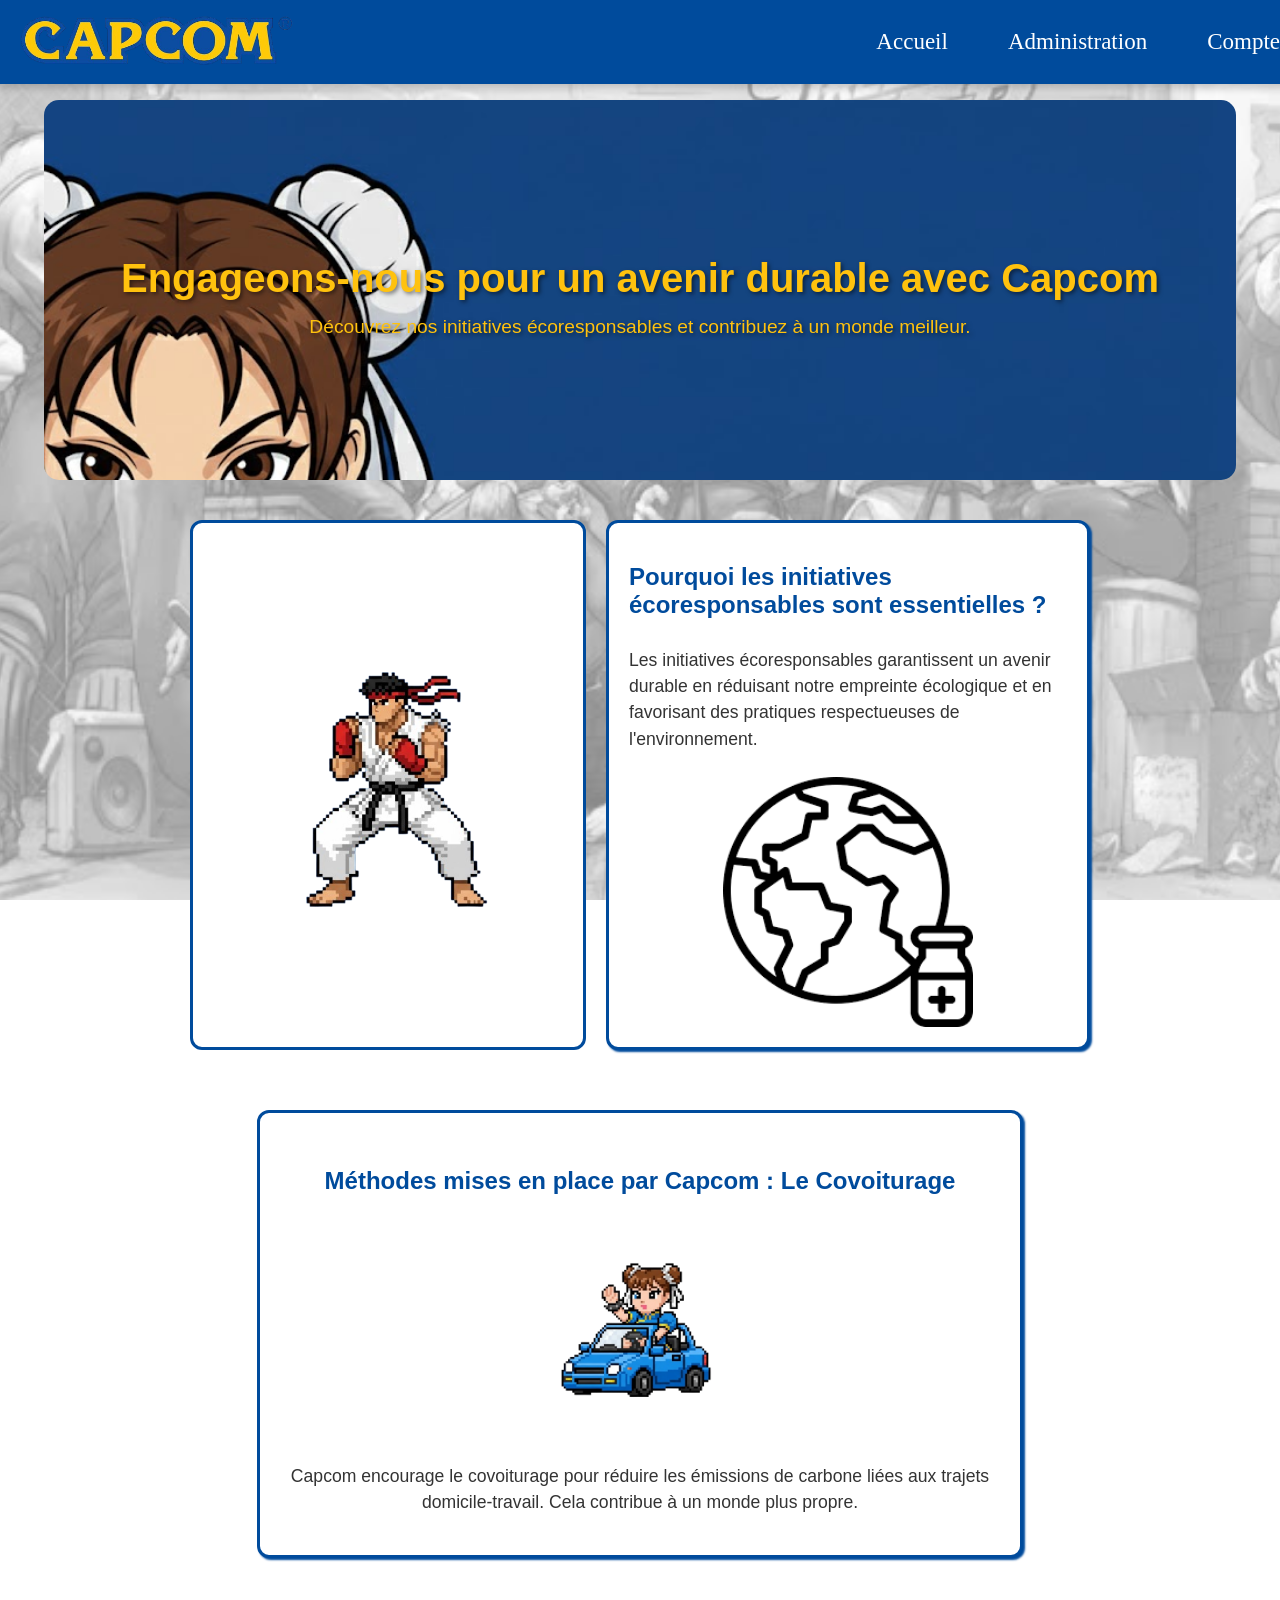
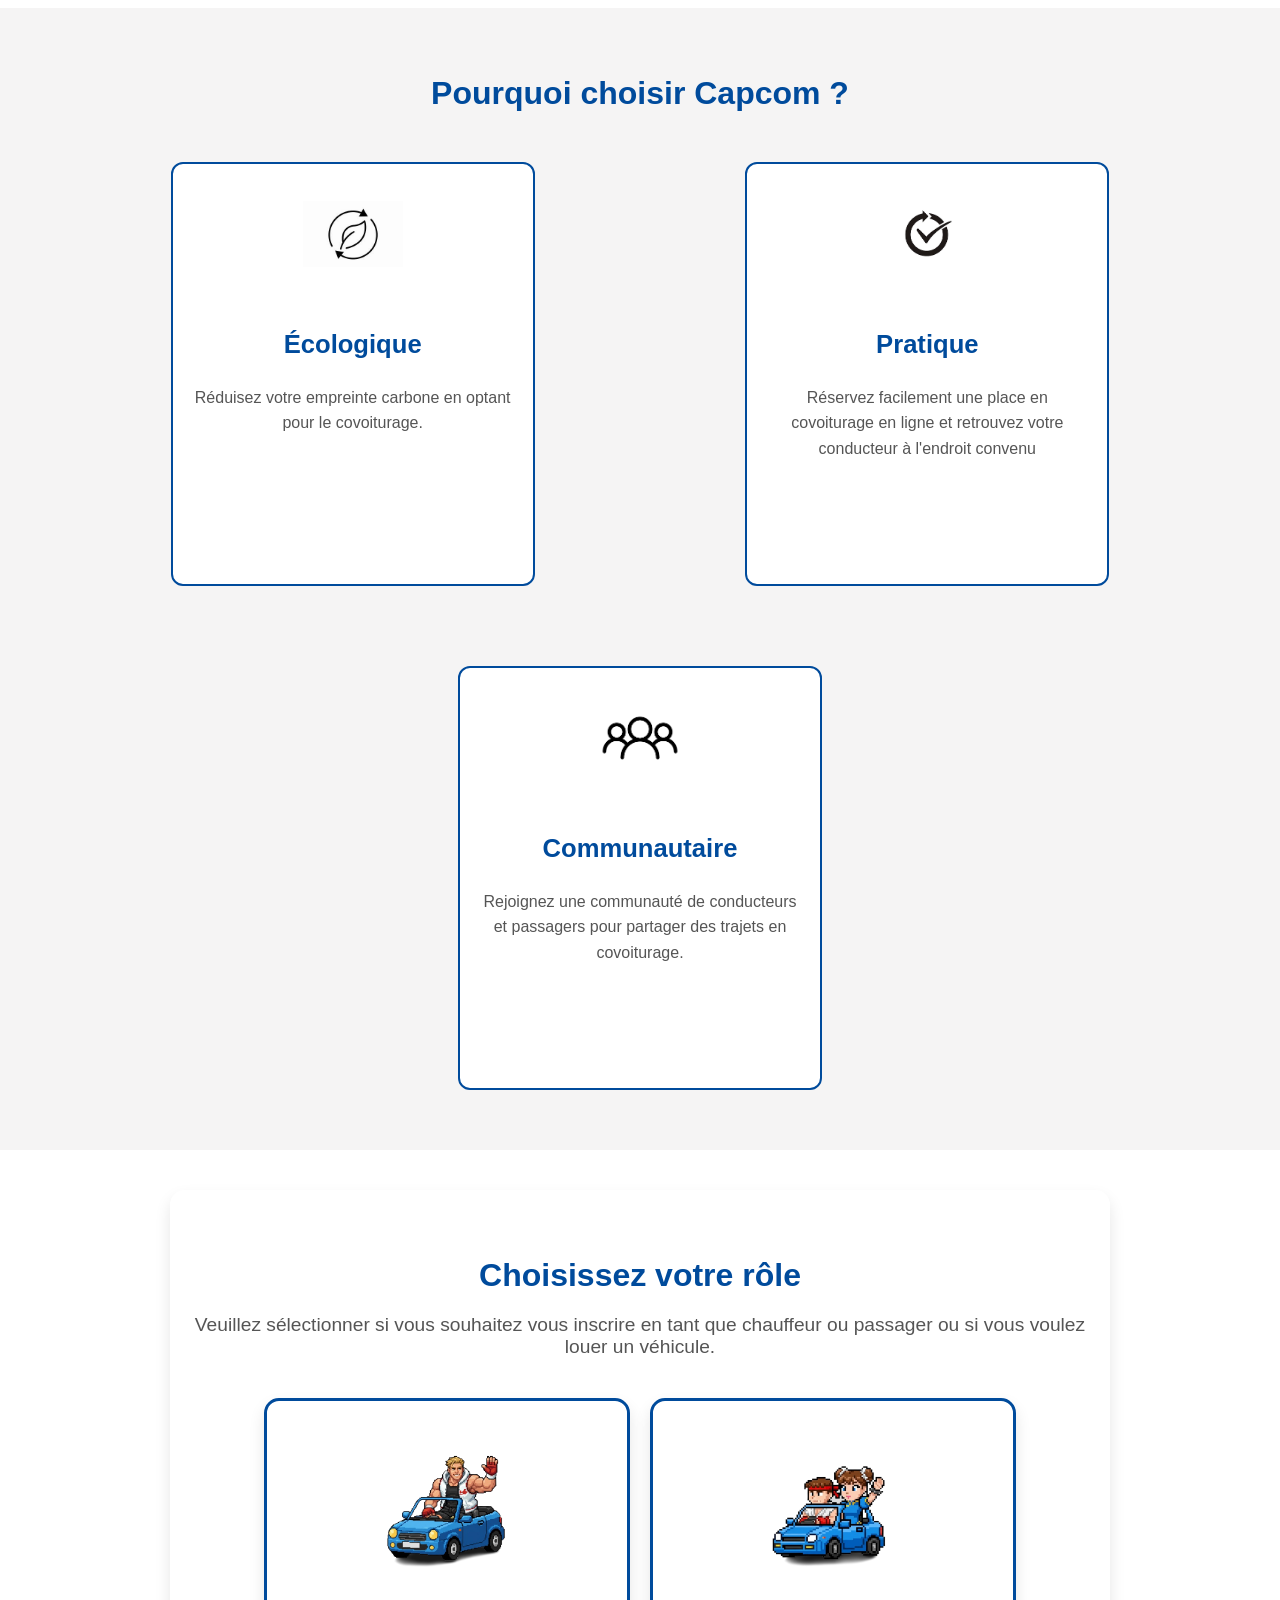
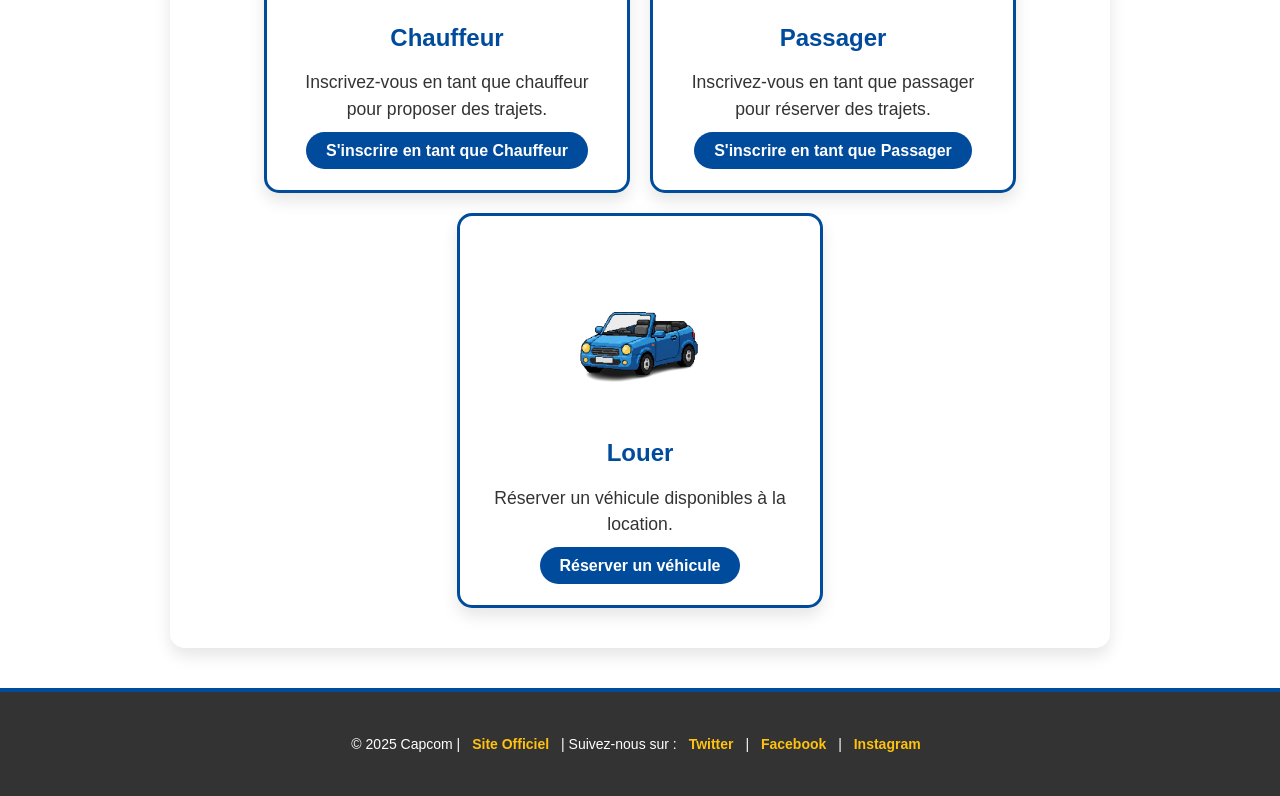
<file: devWEB/index.html>
<!DOCTYPE html>
<html lang="fr">
    <head>
        <meta charset="UTF-8">
        <meta name="viewport" content="width=device-width, initial-scale=1.0">
        <title>Page d'accueil</title>
        <link rel="stylesheet" href="css/style.css">
    </head>
<body>
    <header>
        <div class="contenu_header">
            <div class="logo">
                <a href="https://www.capcomfrance.fr/"><img src="img/capcom.png" alt="Logo Capcom"></a>
            </div>
            <nav>
                <ul>
                    <li><a href="index.html">Accueil</a></li>
                    <li><a href="administration.html">Administration</a></li>
                    <li><a href="compte.html">Compte</a></li>
                </ul>
            </nav>
        </div>
    </header>

    <main>
        <section class="banniere">
            <h1>Engageons-nous pour un avenir durable avec Capcom</h1>
            <p>Découvrez nos initiatives écoresponsables et contribuez à un monde meilleur.</p>
        </section>
        <section class="contenu_description">
            <div class="Ryu texte-cadre">
                <img src="img/ryu.jpg" alt="ryu">
            </div>
            <div class="texte-cadre1 texte-cadre">
                <h2>Pourquoi les initiatives écoresponsables sont essentielles ?</h2>
                <p>Les initiatives écoresponsables garantissent un avenir durable en réduisant notre empreinte écologique et en favorisant des pratiques respectueuses de l'environnement.</p>
                <img src="img/terresante.png" alt="Planète Terre">
            </div>
        </section>
        
        <section class="covoiturage-section texte-cadre">
            <h3>Méthodes mises en place par Capcom : Le Covoiturage</h3>
            <img src="img/chunli.jpg" alt="Chun li en kart" class="covoiturage-image">
            <p>Capcom encourage le covoiturage pour réduire les émissions de carbone liées aux trajets domicile-travail. Cela contribue à un monde plus propre.</p>
            </section>

        <section id="details" class="details-section">
            <h2>Pourquoi choisir Capcom ?</h2>
            <div class="contenu_details">
                <div class="details">
                    <img src="img/durable.jpg" alt="Icône durable">
                    <h3>Écologique</h3>
                    <p>Réduisez votre empreinte carbone en optant pour le covoiturage.</p>
                </div>
                <div class="details">
                    <img src="img/pratique.png" alt="Icône pratique">
                    <h3>Pratique</h3>
                    <p>Réservez facilement une place en covoiturage en ligne et retrouvez votre conducteur à l'endroit convenu</p>
                </div>
                <div class="details">
                    <img src="img/commu.png" alt="Icône communauté">
                    <h3>Communautaire</h3>
                    <p>Rejoignez une communauté de conducteurs et passagers pour partager des trajets en covoiturage.</p>
                </div>
            </div>
        </section>
            <section class="inscription-section">
                <h2>Choisissez votre rôle</h2>
                <p>Veuillez sélectionner si vous souhaitez vous inscrire en tant que chauffeur ou passager ou si vous voulez louer un véhicule.</p>
                <div class="selection-boxes">
                    <div class="selection-box" id="chauffeur">
                        <img src="img/luke.png" alt="Luke dans une voiture" class="selection-image">
                        <h3>Chauffeur</h3>
                        <p>Inscrivez-vous en tant que chauffeur pour proposer des trajets.</p>
                        <a href="formulaireC.html" class="selection-link">S'inscrire en tant que Chauffeur</a>
                    </div>
                    <div class="selection-box" id="passager">
                        <img src="img/covoit.png" alt="covoit" class="selection-image">
                        <h3>Passager</h3>
                        <p>Inscrivez-vous en tant que passager pour réserver des trajets.</p>
                        <a href="formulaireP.html" class="selection-link">S'inscrire en tant que Passager</a>
                    </div>
                    <div class="selection-box" id="louer">
                        <img src="img/voiture-bleu.png" alt="voiture-bleu" class="selection-image">
                        <h3>Louer</h3>
                        <p>Réserver un véhicule disponibles à la location.</p>
                        <a href="formulaireL.html" class="selection-link">Réserver un véhicule</a>
                    </div>
                </div>
            </section>
        </main> 
        
    <footer>
        <p>&copy; 2025 Capcom | <a href="https://www.capcomfrance.fr/">Site Officiel</a> | Suivez-nous sur : 
            <a href="https://x.com/capcom_france/">Twitter</a> | 
            <a href="https://www.facebook.com/CapcomFrance/">Facebook</a> | 
            <a href="https://www.instagram.com/Capcomfr/?hl=fr">Instagram</a>
        </p>
    </footer>
</body>
</html>
</file>
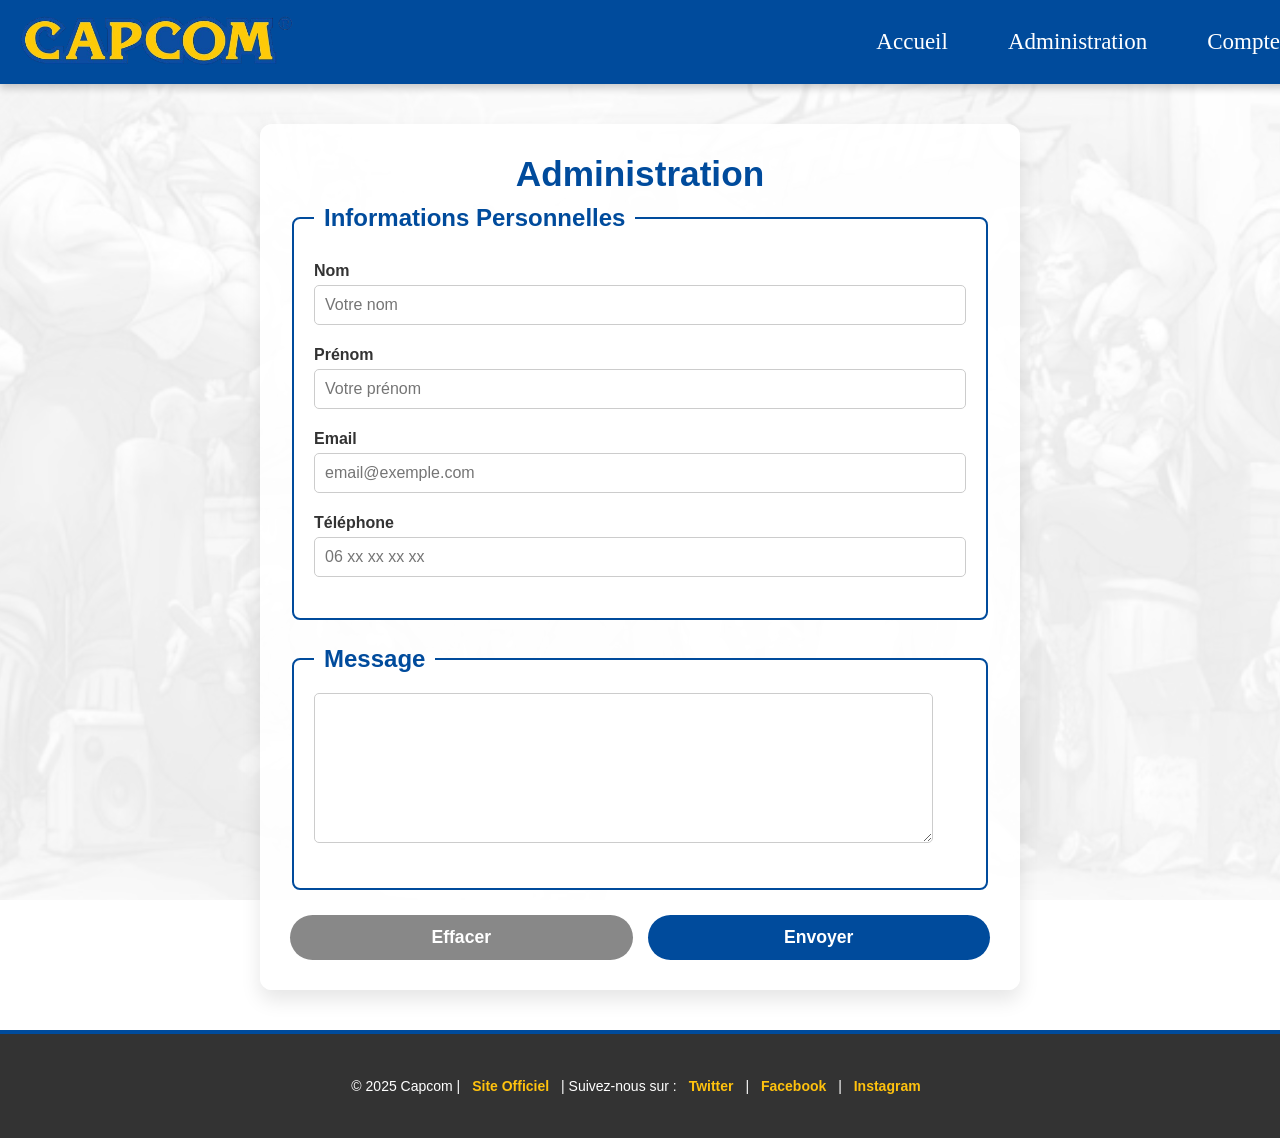
<file: devWEB/administration.html>
<!DOCTYPE html>
<html lang="fr">
    <head>
        <meta charset="UTF-8">
        <meta name="viewport" content="width=device-width, initial-scale=1.0">
        <title>Page contact</title>
        <link rel="stylesheet" href="css/administration.css">
    </head>
<body>
    <header>
        <div class="contenu_header">
            <div class="logo">
                <a href="https://www.capcomfrance.fr/"><img src="img/capcom.png" alt="Logo Capcom"></a>
            </div>
            <nav>
                <ul>
                    <li><a href="index.html">Accueil</a></li>
                    <li><a href="administration.html">Administration</a></li>
                    <li><a href="compte.html">Compte</a></li>
                </ul>
            </nav>
        </div>
    </header>

    <main>
        <div class="formulaire-container">
            <h2>Administration</h2>
            
            <form action="index.html" method="get">
                <fieldset>
                    <legend>Informations Personnelles</legend>
                    
                    <label for="nom">Nom</label>
                    <input type="text" id="nom" name="nom" placeholder="Votre nom"
                    oninvalid="this.setCustomValidity('Veuillez entrer votre nom.')" 
                    oninput="this.setCustomValidity('')" 
                    required title="Veuillez entrer votre nom.">
                    <ul></ul>

                    <label for="prenom">Prénom</label>
                    <input type="text" id="prenom" name="prenom" placeholder="Votre prénom"
                    oninvalid="this.setCustomValidity('Veuillez entrer votre prénom.')" 
                    oninput="this.setCustomValidity('')" 
                    required title="Veuillez entrer votre prénom.">
                    <ul></ul>

                    <label for="email">Email</label>
                    <input type="email" id="email" name="email" placeholder="email@exemple.com"
                    oninvalid="this.setCustomValidity('Veuillez entrer un email valide.')" 
                    oninput="this.setCustomValidity('')" 
                    required title="Veuillez entrer votre email.">
                    <ul></ul>

                    <label for="telephone">Téléphone</label>
                    <input type="tel" id="telephone" name="telephone" pattern="[0-9]{10}" maxlength="10" placeholder="06 xx xx xx xx"
                    oninvalid="this.setCustomValidity('Veuillez entrer un numéro de téléphone valide.')" 
                    oninput="this.setCustomValidity('')" 
                    required title="Veuillez entrer votre numéro de téléphone.">
                    <ul></ul>
                </fieldset>

                <fieldset>
                    <legend>Message</legend>
                    
                    <textarea id="message" name="message" rows="5" cols="30" placeholder="Entrer ici le message à l'administration"
                    oninvalid="this.setCustomValidity('Veuillez entrer un message.')" 
                    oninput="this.setCustomValidity('')" 
                    required title="Veuillez entrer un message.">
                    </textarea>
                    <ul></ul>

                </fieldset>

                <div class="formulaire-buttons">
                    <input type="reset" value="Effacer">
                    <input type="submit" value="Envoyer">
                </div>
            </form>
        </div>
    </main>

    <footer>
        <p>&copy; 2025 Capcom | <a href="https://www.capcomfrance.fr/">Site Officiel</a> | Suivez-nous sur : 
            <a href="https://x.com/capcom_france/">Twitter</a> | 
            <a href="https://www.facebook.com/CapcomFrance/">Facebook</a> | 
            <a href="https://www.instagram.com/Capcomfr/?hl=fr">Instagram</a>
        </p>
    </footer>
</body>
</html>
</file>
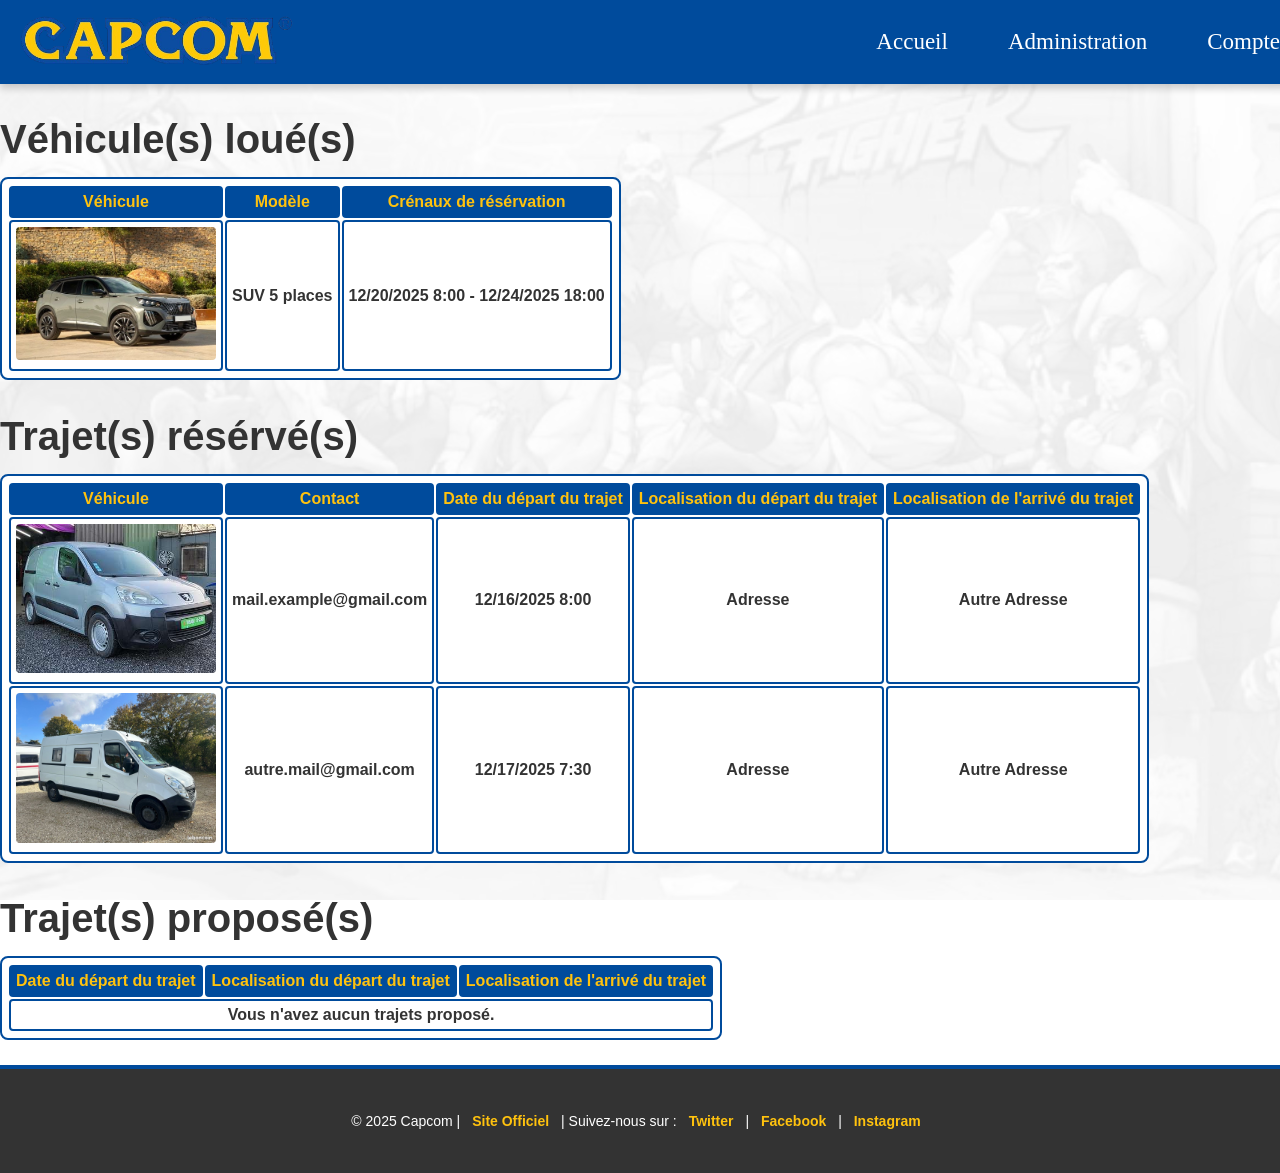
<file: devWEB/compte.html>
<!DOCTYPE html>
<html lang="fr">
    <head>
        <meta charset="UTF-8">
        <meta name="viewport" content="width=device-width, initial-scale=1.0">
        <title>Page compte</title>
        <link rel="stylesheet" href="css/compte.css">
    </head>
<body>
    <header>
        <div class="contenu_header">
            <div class="logo">
                <a href="https://www.capcomfrance.fr/"><img src="img/capcom.png" alt="Logo Capcom"></a>
            </div>
            <nav>
                <ul>
                    <li><a href="index.html">Accueil</a></li>
                    <li><a href="administration.html">Administration</a></li>
                    <li><a href="compte.html">Compte</a></li>
                </ul>
            </nav>
        </div>
    </header>

    <main>
        <section class="vehicules">
            <h1>Véhicule(s) loué(s)</h1>
            <table>
                <tr id="entete">
                    <th>Véhicule</th>
                    <th>Modèle</th>
                    <th>Crénaux de résérvation</th>
                </tr>
                <tr>
                    <th><img src="img/voiture_location.jpg" alt="Image véhicule loue"></th>
                    <th>SUV 5 places</th>
                    <th>12/20/2025 8:00 - 12/24/2025 18:00</th>
                </tr>
            </table>
        </section>
        <section class="trajets_reserves">
            <h1>Trajet(s) résérvé(s)</h1>
            <table>
                <tr id="entete">
                    <th>Véhicule</th>
                    <th>Contact</th>
                    <th>Date du départ du trajet</th>
                    <th>Localisation du départ du trajet</th>
                    <th>Localisation de l'arrivé du trajet</th>
                </tr>
                <tr>
                    <th><img src="img/camionnette.jpg" alt="Image véhicule disponible à la location"></th>
                    <th>mail.example@gmail.com</th>
                    <th>12/16/2025 8:00</th>
                    <th>Adresse</th>
                    <th>Autre Adresse</th>
                </tr>
                <tr>
                    <th><img src="img/fourgon.jpg" alt="Image véhicule disponible à la location"></th>
                    <th>autre.mail@gmail.com</th>
                    <th>12/17/2025 7:30</th>
                    <th>Adresse</th>
                    <th>Autre Adresse</th>
                </tr>
            </table>
        </section>
        <section class="trajets_propose">
            <h1>Trajet(s) proposé(s)</h1>
            <table>
                <tr id="entete">
                    <th>Date du départ du trajet</th>
                    <th>Localisation du départ du trajet</th>
                    <th>Localisation de l'arrivé du trajet</th>
                </tr>
                <tr>
                    <th colspan="3">Vous n'avez aucun trajets proposé.</th>
                </tr>
            </table>
        </section>
    </main>

    <footer>
        <p>&copy; 2025 Capcom | <a href="https://www.capcomfrance.fr/">Site Officiel</a> | Suivez-nous sur : 
            <a href="https://x.com/capcom_france/">Twitter</a> | 
            <a href="https://www.facebook.com/CapcomFrance/">Facebook</a> | 
            <a href="https://www.instagram.com/Capcomfr/?hl=fr">Instagram</a>
        </p>
    </footer>
</body>
</html>
</file>
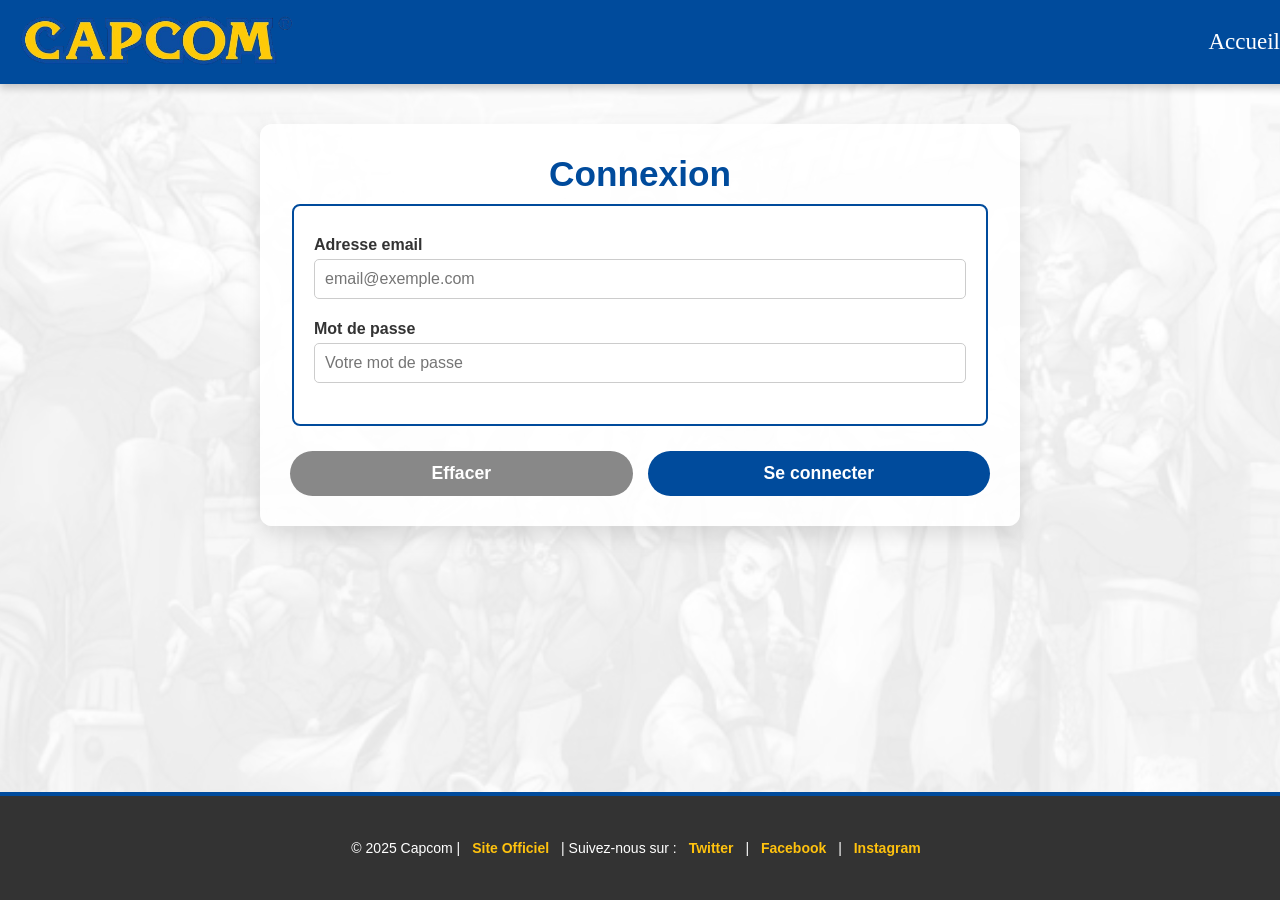
<file: devWEB/formulaire_connexion.html>
<!DOCTYPE html>
<html lang="fr">
    <head>
        <meta charset="UTF-8">
        <meta name="viewport" content="width=device-width, initial-scale=1.0">
        <title>Page d'accueil</title>
        <link rel="stylesheet" href="css/formulaire_connexion.css">
    </head>
<body>
    <header>
        <div class="contenu_header">
            <div class="logo">
                <a href="https://www.capcomfrance.fr/"><img src="img/capcom.png" alt="Logo Capcom"></a>
            </div>
            <nav>
                <ul>
                    <li><a href="index_connexion.html">Accueil</a></li>
                </ul>
            </nav>
        </div>
    </header>

    <main>
        <div class="form-container">
            <h2>Connexion</h2>
            
            <form action="index.html" method="get">
                <fieldset>
                    <label for="email">Adresse email</label>
                    <input type="email" id="email" name="email" placeholder="email@exemple.com" 
                    oninvalid="this.setCustomValidity('Veuillez entrer un email valide.')" 
                    oninput="this.setCustomValidity('')" 
                    required title="Veuillez entrer un email.">
                    <ul></ul>

                    <label for="mdp">Mot de passe</label>
                    <input type="text" id="password" name="password" placeholder="Votre mot de passe" 
                    oninvalid="this.setCustomValidity('Veuillez entrer votre mot de passe.')" 
                    oninput="this.setCustomValidity('')" 
                    required title="Veuillez entrer votre mot de passe.">
                    <ul></ul>
                </fieldset>
                <div class="form-buttons">
                    <input type="reset" value="Effacer">
                    <input type="submit" value="Se connecter">
                </div>
            </form>
        </div>
    </main>

    <footer>
        <p>&copy; 2025 Capcom | <a href="https://www.capcomfrance.fr/">Site Officiel</a> | Suivez-nous sur : 
            <a href="https://x.com/capcom_france/">Twitter</a> | 
            <a href="https://www.facebook.com/CapcomFrance/">Facebook</a> | 
            <a href="https://www.instagram.com/Capcomfr/?hl=fr">Instagram</a>
        </p>
    </footer>
</body>
</html>
</file>
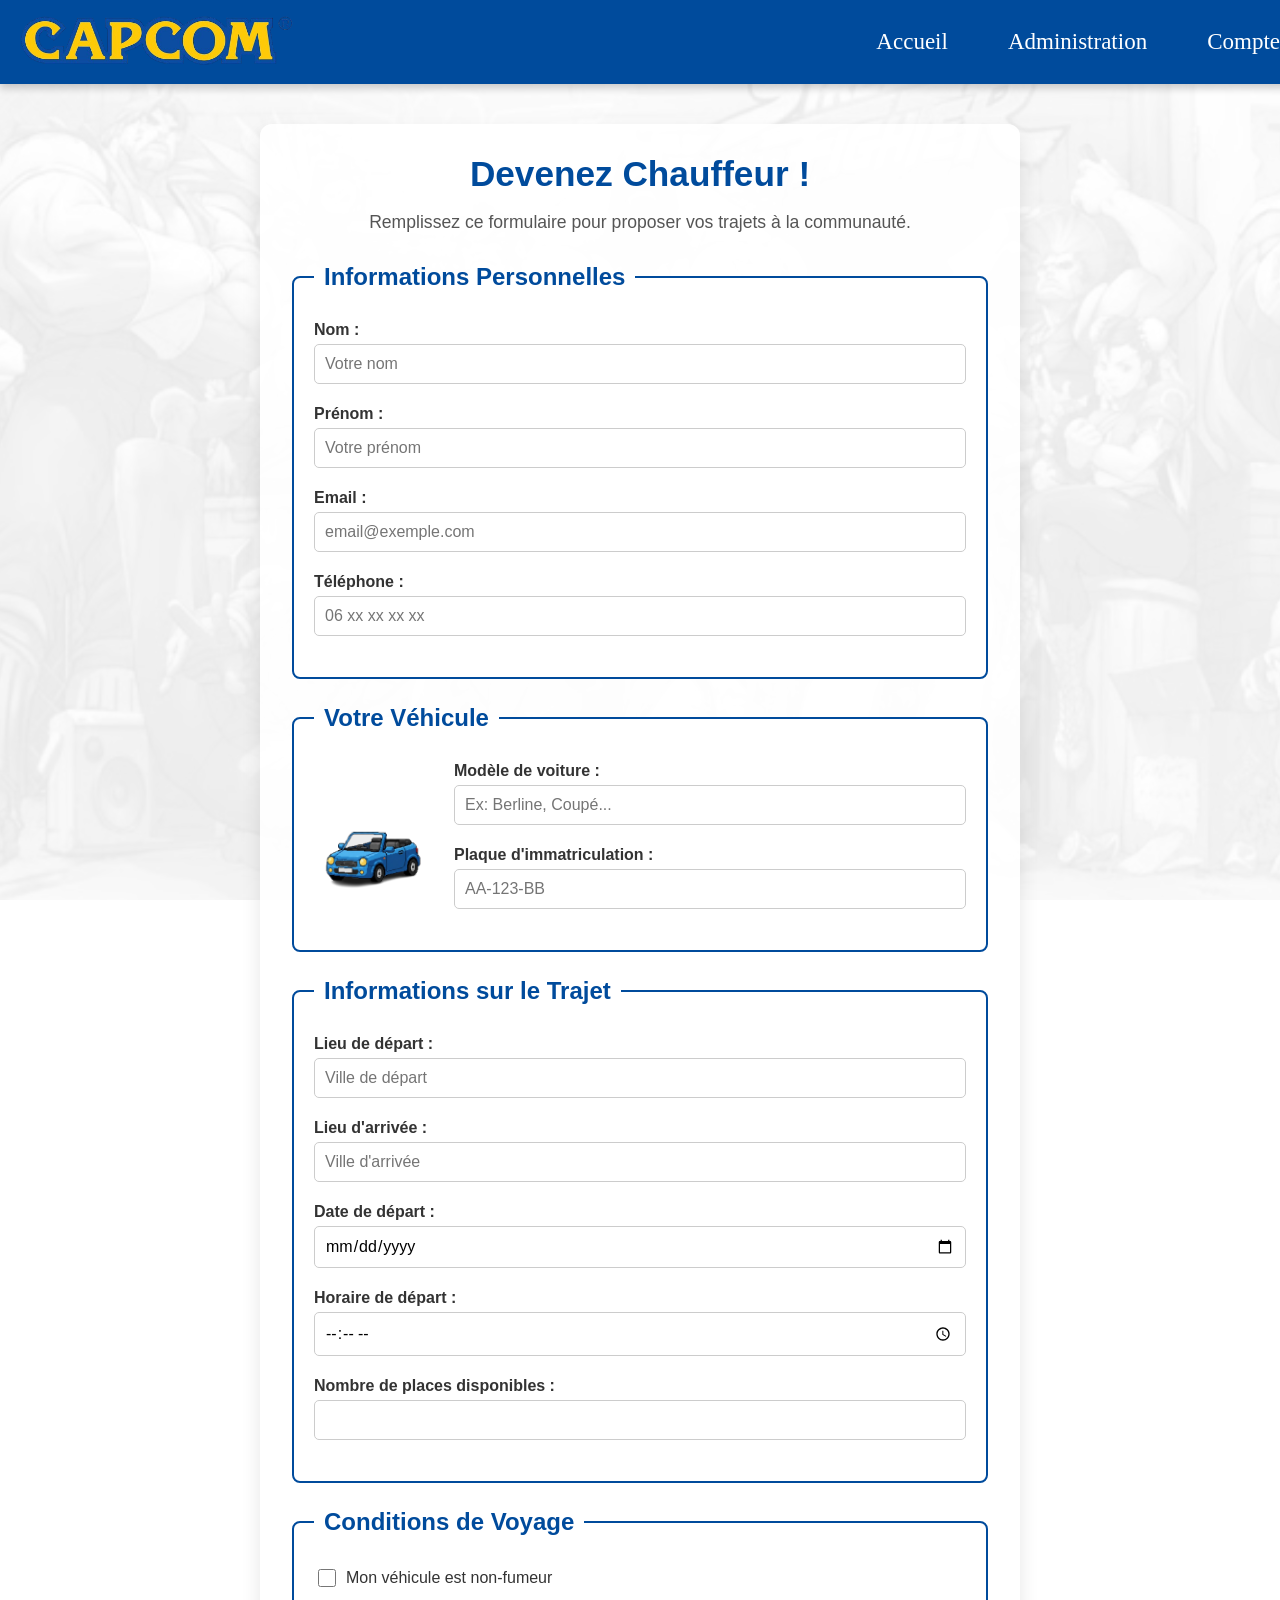
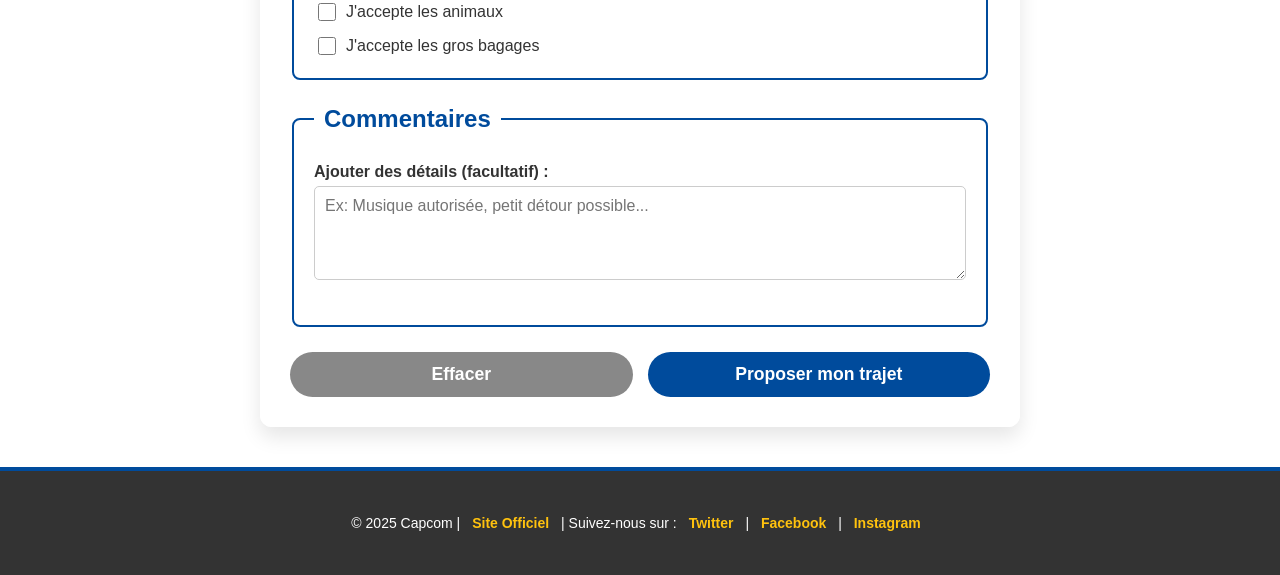
<file: devWEB/formulaireC.html>
<!DOCTYPE html>
<html lang="fr">
    <head>
        <meta charset="UTF-8">
        <meta name="viewport" content="width=device-width, initial-scale=1.0">
        <title>Inscription Chauffeur</title>
        <link rel="stylesheet" type="text/css" href="css/formulaireC.css" />
    </head>
<body>
    <header>
        <div class="contenu_header">
            <div class="logo">
                <a href="https://www.capcomfrance.fr/"><img src="img/capcom.png" alt="Logo Capcom"></a>
            </div>
            <nav>
                <ul>
                    <li><a href="index.html">Accueil</a></li>
                    <li><a href="administration.html">Administration</a></li>
                    <li><a href="compte.html">Compte</a></li>
                </ul>
            </nav>
        </div>
    </header>

    <main>
        <div class="form-container">
            <h2>Devenez Chauffeur !</h2>
            <p>Remplissez ce formulaire pour proposer vos trajets à la communauté.</p>

            <form action="compte.html" method="get">
                <fieldset>
                    <legend>Informations Personnelles</legend>
                    
                    <label for="nom">Nom :</label>
                    <input type="text" id="nom" name="nom" placeholder="Votre nom"
                    oninvalid="this.setCustomValidity('Veuillez entrer votre nom.')" 
                    oninput="this.setCustomValidity('')" 
                    required title="Veuillez entrer votre nom.">
                    <ul></ul>

                    <label for="prenom">Prénom :</label>
                    <input type="text" id="prenom" name="prenom" placeholder="Votre prénom"
                    oninvalid="this.setCustomValidity('Veuillez entrer votre prénom.')" 
                    oninput="this.setCustomValidity('')" 
                    required title="Veuillez entrer votre prénom.">
                    <ul></ul>

                    <label for="email">Email :</label>
                    <input type="email" id="email" name="email" placeholder="email@exemple.com"
                    oninvalid="this.setCustomValidity('Veuillez entrer un email valide.')" 
                    oninput="this.setCustomValidity('')" 
                    required title="Veuillez entrer votre email.">
                    <ul></ul>

                    <label for="telephone">Téléphone :</label>
                    <input type="tel" id="telephone" name="telephone" pattern="[0-9]{10}" maxlength="10" placeholder="06 xx xx xx xx"
                    oninvalid="this.setCustomValidity('Veuillez entrer un numéro de téléphone valide.')" 
                    oninput="this.setCustomValidity('')" 
                    required title="Veuillez entrer votre numéro de téléphone.">
                    <ul></ul>
                </fieldset>

                <fieldset>
                    <legend>Votre Véhicule</legend>
                    <div class="vehicle-section">
                        <div class="vehicle-image">
                            <img src="img/voiture-bleu.png" alt="Voiture pixel art">
                        </div>
                        <div class="vehicle-inputs">
                            <label for="modele">Modèle de voiture :</label>
                            <input type="text" id="modele" name="modele" placeholder="Ex: Berline, Coupé..."
                            oninvalid="this.setCustomValidity('Veuillez entrer votre modèle de voiture.')" 
                            oninput="this.setCustomValidity('')" 
                            required title="Veuillez entrer votre modèle de voiture.">
                            <ul></ul>

                            <label for="plaque">Plaque d'immatriculation :</label>
                            <input type="text" id="plaque" name="plaque" placeholder="AA-123-BB" pattern="^[A-Z0-9]{2}-[A-Z0-9]{3}-[A-Z0-9]{2}$"
                            oninvalid="this.setCustomValidity('Veuillez entrer votre plaque d\'immatriculation.')" 
                            oninput="this.setCustomValidity('')" 
                            required title="Veuillez entrer votre plaque d'immatriculation.">
                            <ul></ul>
                        </div>
                    </div>
                </fieldset>

                <fieldset>
                    <legend>Informations sur le Trajet</legend>
                    
                    <label for="depart">Lieu de départ :</label>
                    <input type="text" id="depart" name="depart" placeholder="Ville de départ"
                    oninvalid="this.setCustomValidity('Veuillez entrer une ville.')" 
                    oninput="this.setCustomValidity('')" 
                    required title="Veuillez entrer une ville.">
                    <ul></ul>

                    <label for="arrivee">Lieu d'arrivée :</label>
                    <input type="text" id="arrivee" name="arrivee" placeholder="Ville d'arrivée"
                    oninvalid="this.setCustomValidity('Veuillez entrer une ville.')" 
                    oninput="this.setCustomValidity('')" 
                    required title="Veuillez entrer une ville.">
                    <ul></ul>

                    <label for="date_depart">Date de départ :</label>
                    <input type="date" id="date_depart" name="date_depart" min="2025-01-01" max="2100-01-01"
                    oninvalid="this.setCustomValidity('Veuillez entrer une date valide.')" 
                    oninput="this.setCustomValidity('')" 
                    required title="Veuillez entrer une date.">
                    <ul></ul>

                    <label for="horaire">Horaire de départ :</label>
                    <input type="time" id="horaire" name="horaire"
                    oninvalid="this.setCustomValidity('Veuillez entrer un horaire.')" 
                    oninput="this.setCustomValidity('')" 
                    required title="Veuillez entrer un horaire.">
                    <ul></ul>

                    <label for="places_disponibles">Nombre de places disponibles :</label>
                    <input type="number" id="places_disponibles" name="places_disponibles" min="1" max="8"
                    oninvalid="this.setCustomValidity('Veuillez entrer le nombres de places disponibles.')" 
                    oninput="this.setCustomValidity('')" 
                    required title="Veuillez entrer le nombres de places disponibles.">
                    <ul></ul>
                </fieldset>

                <fieldset>
                    <legend>Conditions de Voyage</legend>
                    <div class="checkbox-group">
                        <input type="checkbox" id="non_fumeur" name="non_fumeur" />
                        <label for="non_fumeur">Mon véhicule est non-fumeur</label>
                    </div>
                    <div class="checkbox-group">
                        <input type="checkbox" id="animaux" name="animaux" />
                        <label for="animaux">J'accepte les animaux</label>
                    </div>
                    <div class="checkbox-group">
                        <input type="checkbox" id="bagages" name="bagages" />
                        <label for="bagages">J'accepte les gros bagages</label>
                    </div>
                </fieldset>

                <fieldset>
                    <legend>Commentaires</legend>
                    <label for="commentaire">Ajouter des détails (facultatif) :</label>
                    <textarea name="commentaire" id="commentaire" placeholder="Ex: Musique autorisée, petit détour possible..." rows="4"></textarea>
                    <ul></ul>
                </fieldset>

                <div class="form-buttons">
                    <input type="reset" value="Effacer" />
                    <input type="submit" value="Proposer mon trajet" />
                </div>
            </form>
        </div>
    </main>

    <footer>
        <p>&copy; 2025 Capcom | <a href="https://www.capcomfrance.fr/">Site Officiel</a> | Suivez-nous sur : 
            <a href="https://x.com/capcom_france/">Twitter</a> | 
            <a href="https://www.facebook.com/CapcomFrance/">Facebook</a> | 
            <a href="https://www.instagram.com/Capcomfr/?hl=fr">Instagram</a>
        </p>
    </footer>
</body>
</html>
</file>
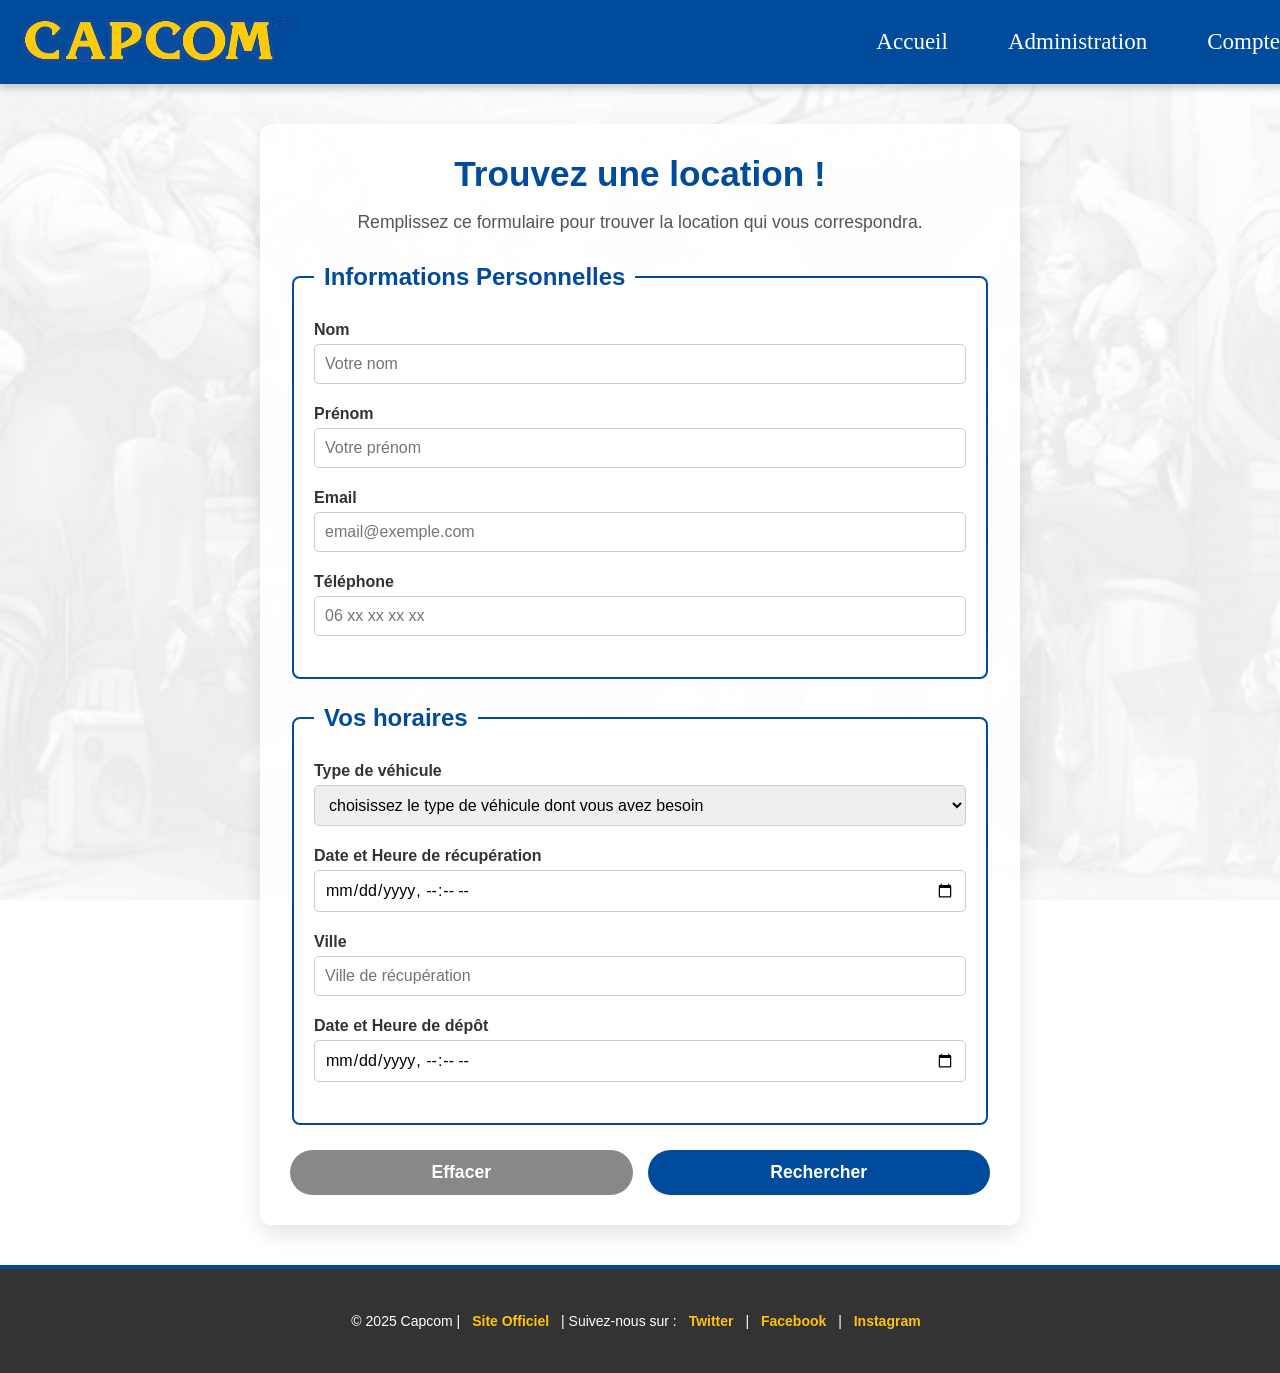
<file: devWEB/formulaireL.html>
<!DOCTYPE html>
<html lang="fr">
    <head>
        <meta charset="UTF-8">
        <meta name="viewport" content="width=device-width, initial-scale=1.0">
        <title>Recherche de location</title>
        <link rel="stylesheet" type="text/css" href="css/formulaireL.css" />
    </head>
<body>
    <header>
        <div class="contenu_header">
            <div class="logo">
                <a href="https://www.capcomfrance.fr/"><img src="img/capcom.png" alt="Logo Capcom"></a>
            </div>
            <nav>
                <ul>
                    <li><a href="index.html">Accueil</a></li>
                    <li><a href="administration.html">Administration</a></li>
                    <li><a href="compte.html">Compte</a></li>
                </ul>
            </nav>
        </div>
    </header>

    <main>
        <div class="form-container">
            <h2>Trouvez une location !</h2>
            <p>Remplissez ce formulaire pour trouver la location qui vous correspondra.</p>
            
            <form action="rechercheL.html" method="get">
                <fieldset>
                    <legend>Informations Personnelles</legend>

                    <label for="nom">Nom
                    </label>
                    <input type="text" id="nom" name="nom" placeholder="Votre nom"
                    oninvalid="this.setCustomValidity('Veuillez entrer votre nom.')" 
                    oninput="this.setCustomValidity('')" 
                    required title="Veuillez entrer votre nom.">
                    <ul></ul>

                    <label for="prenom">Prénom</label>
                    <input type="text" id="prenom" name="prenom" placeholder="Votre prénom"
                    oninvalid="this.setCustomValidity('Veuillez entrer votre prénom.')" 
                    oninput="this.setCustomValidity('')" 
                    required title="Veuillez entrer votre prénom.">
                    <ul></ul>

                    <label for="email">Email</label>
                    <input type="email" id="email" name="email" placeholder="email@exemple.com"
                    oninvalid="this.setCustomValidity('Veuillez entrer un email valide.')" 
                    oninput="this.setCustomValidity('')" 
                    required title="Veuillez entrer votre email.">
                    <ul></ul>

                    <label for="telephone">Téléphone</label>
                    <input type="tel" id="telephone" name="telephone" pattern="[0-9]{10}" maxlength="10" placeholder="06 xx xx xx xx"
                    oninvalid="this.setCustomValidity('Veuillez entrer un numéro de téléphone valide.')" 
                    oninput="this.setCustomValidity('')" 
                    required title="Veuillez entrer votre numéro de téléphone.">
                    <ul></ul>
                </fieldset>

                <fieldset>
                    <legend>Vos horaires</legend>

                    <label for="typeV">Type de véhicule</label>
                    <select name="typeV" id="typeV"
                    oninvalid="this.setCustomValidity('Veuillez choisir un type de véhicule.')" 
                    oninput="this.setCustomValidity('')" 
                    required title="Veuillez choisir un type de véhicule.">
                        <option value="">choisissez le type de véhicule dont vous avez besoin</option>
                        <option value="v-5">Voiture -5 places</option>
                        <option value="v5">Voiture 5 places</option>
                        <option value="v+5">Voiture +5 places</option>
                        <option value="AM">Moto permis AM</option>
                        <option value="A1">Moto permis A1</option>
                        <option value="A2">Moto permis A2</option>
                        <option value="A">Moto permis A</option>
                        <option value="c">Camionnette</option>
                        <option value="f">Fourgon</option>
                        <option value="C">Camion</option>
                    </select>
                    <ul></ul>

                    <label for="dateR">Date et Heure de récupération</label>
                    <input type="datetime-local" id="dateR" name="dateR" value="" min="2025-01-01T08:00" max="2100-01-01T18:00"
                    oninvalid="this.setCustomValidity('Veuillez entrer une date et un horaire valide.')" 
                    oninput="this.setCustomValidity('')" 
                    required title="Veuillez entrer une date et un horaire.">
                    <ul></ul>

                    <label for="ville">Ville</label>
                    <input type="text" id="ville" name="ville" placeholder="Ville de récupération"
                    oninvalid="this.setCustomValidity('Veuillez entrer une ville.')" 
                    oninput="this.setCustomValidity('')" 
                    required title="Veuillez entrer une ville.">
                    <ul></ul>

                    <label for="dateD">Date et Heure de dépôt</label>
                    <input type="datetime-local" id="dateD" name="dateD" min="2025-01-01T08:00" max="2100-01-01T18:00"
                    oninvalid="this.setCustomValidity('Veuillez entrer une date et un horaire valide.')" 
                    oninput="this.setCustomValidity('')" 
                    required title="Veuillez entrer une date et un horaire.">
                    <ul></ul>
                </fieldset>

                <div class="form-buttons">
                    <input type="reset" value="Effacer">
                    <input type="submit" value="Rechercher">
                </div>
            </form>
        </div>
    </main>

    <footer>
        <p>&copy; 2025 Capcom | <a href="https://www.capcomfrance.fr/">Site Officiel</a> | Suivez-nous sur : 
            <a href="https://x.com/capcom_france/">Twitter</a> | 
            <a href="https://www.facebook.com/CapcomFrance/">Facebook</a> | 
            <a href="https://www.instagram.com/Capcomfr/?hl=fr">Instagram</a>
        </p>
    </footer>
</body>
</html>
</file>
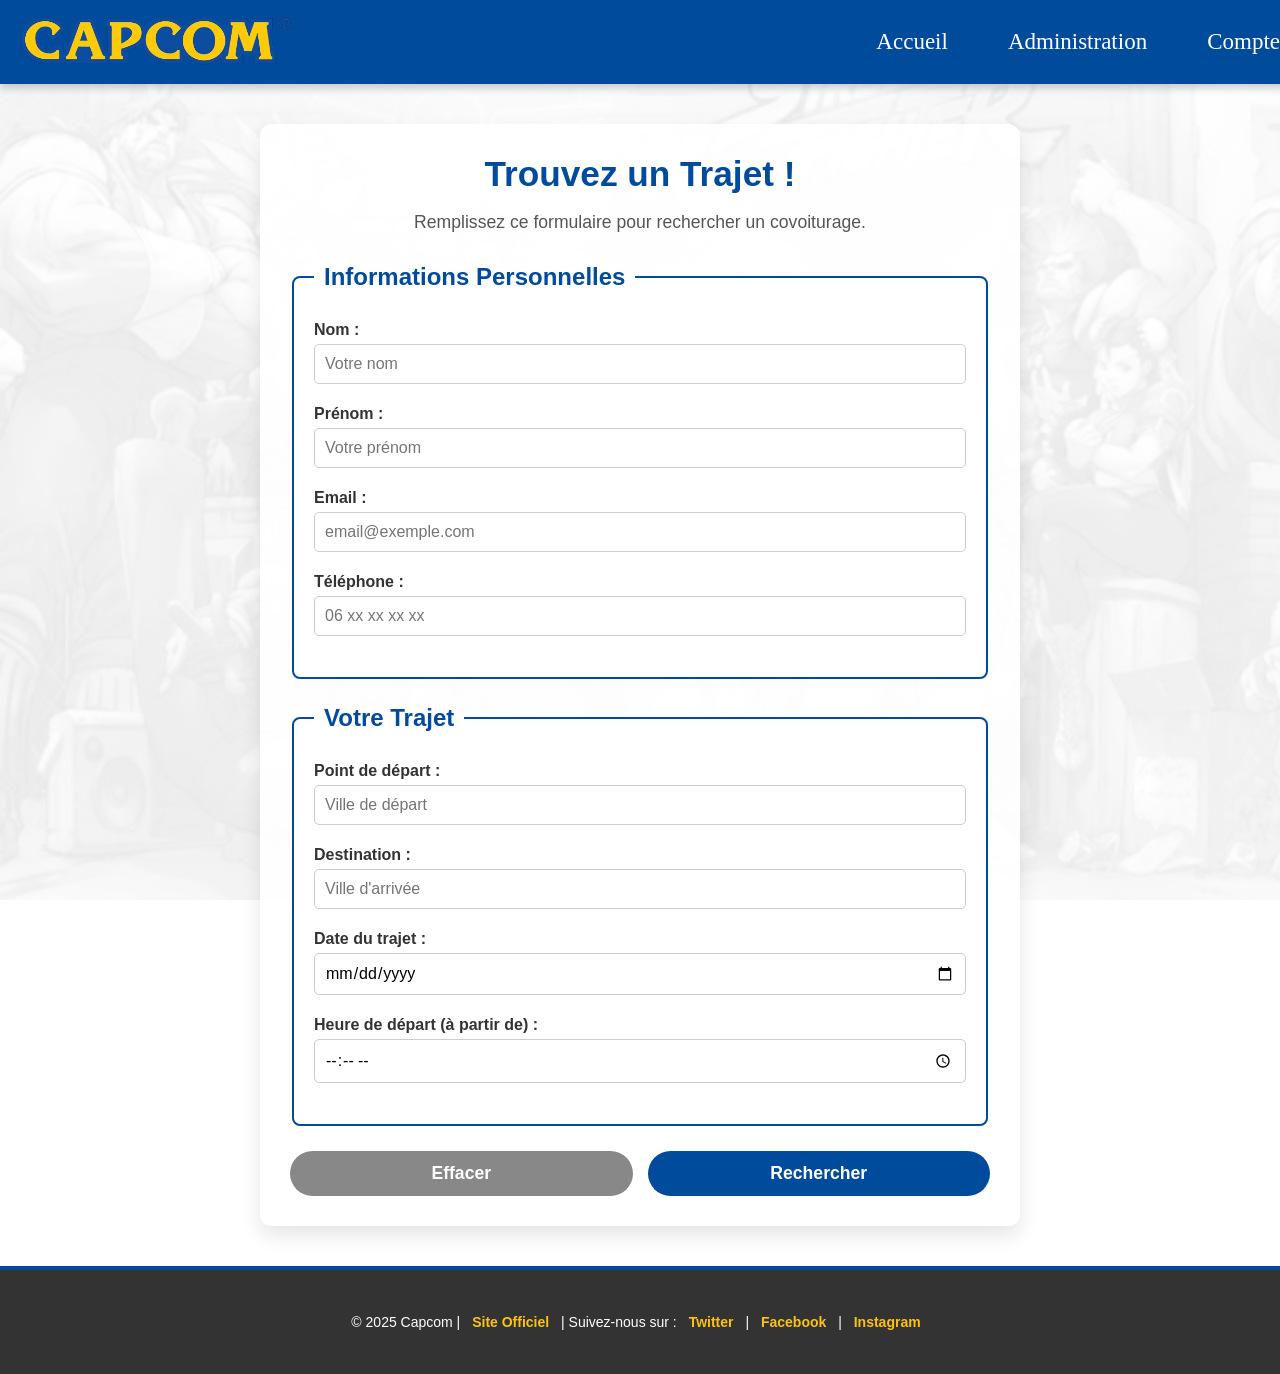
<file: devWEB/formulaireP.html>
<!DOCTYPE html>
<html lang="fr">
    <head>
        <meta charset="UTF-8">
        <meta name="viewport" content="width=device-width, initial-scale=1.0">
        <title>Inscription Passager</title>
        <link rel="stylesheet" href="css/formulaireP.css">
    </head>
<body>
    <header>
        <div class="contenu_header">
            <div class="logo">
                <a href="https://www.capcomfrance.fr/"><img src="img/capcom.png" alt="Logo Capcom"></a>
            </div>
            <nav>
                <ul>
                    <li><a href="index.html">Accueil</a></li>
                    <li><a href="administration.html">Administration</a></li>
                    <li><a href="compte.html">Compte</a></li>
                </ul>
            </nav>
        </div>
    </header>

    <main>
        <div class="form-container">
            <h2>Trouvez un Trajet !</h2>
            <p>Remplissez ce formulaire pour rechercher un covoiturage.</p>
            
            <form action="compte.html" method="get">
                <fieldset>
                    <legend>Informations Personnelles</legend>

                    <label for="nom">Nom :</label>
                    <input type="text" id="nom" name="nom" placeholder="Votre nom"
                    oninvalid="this.setCustomValidity('Veuillez entrer votre nom.')" 
                    oninput="this.setCustomValidity('')" 
                    required title="Veuillez entrer votre nom.">
                    <ul></ul>

                    <label for="prenom">Prénom :</label>
                    <input type="text" id="prenom" name="prenom" placeholder="Votre prénom"
                    oninvalid="this.setCustomValidity('Veuillez entrer votre prénom.')" 
                    oninput="this.setCustomValidity('')" 
                    required title="Veuillez entrer votre prénom.">
                    <ul></ul>

                    <label for="email">Email :</label>
                    <input type="email" id="email" name="email" placeholder="email@exemple.com"
                    oninvalid="this.setCustomValidity('Veuillez entrer un email valide.')" 
                    oninput="this.setCustomValidity('')" 
                    required title="Veuillez entrer votre email.">
                    <ul></ul>

                    <label for="telephone">Téléphone :</label>
                    <input type="tel" id="telephone" name="telephone" pattern="[0-9]{10}" maxlength="10" placeholder="06 xx xx xx xx"
                    oninvalid="this.setCustomValidity('Veuillez entrer un numéro de téléphone valide.')" 
                    oninput="this.setCustomValidity('')" 
                    required title="Veuillez entrer votre numéro de téléphone.">
                    <ul></ul>
                </fieldset>

                <fieldset>
                    <legend>Votre Trajet</legend>

                    <label for="depart">Point de départ :</label>
                    <input type="text" id="depart" name="depart" placeholder="Ville de départ"
                    oninvalid="this.setCustomValidity('Veuillez entrer une ville.')" 
                    oninput="this.setCustomValidity('')" 
                    required title="Veuillez entrer une ville.">
                    <ul></ul>

                    <label for="destination">Destination :</label>
                    <input type="text" id="destination" name="destination" placeholder="Ville d'arrivée"
                    oninvalid="this.setCustomValidity('Veuillez entrer une ville.')" 
                    oninput="this.setCustomValidity('')" 
                    required title="Veuillez entrer une ville.">
                    <ul></ul>

                    <label for="date">Date du trajet :</label>
                    <input type="date" id="date" name="date" min="2025-01-01" max="2100-01-01"
                    oninvalid="this.setCustomValidity('Veuillez entrer une date.')" 
                    oninput="this.setCustomValidity('')" 
                    required title="Veuillez entrer une date.">
                    <ul></ul>

                    <label for="heure">Heure de départ (à partir de) :</label>
                    <input type="time" id="heure" name="heure"
                    oninvalid="this.setCustomValidity('Veuillez entrer un horaire.')" 
                    oninput="this.setCustomValidity('')" 
                    required title="Veuillez entrer un horaire.">
                    <ul></ul>
                </fieldset>

                <div class="form-buttons">
                    <input type="reset" value="Effacer">
                    <input type="submit" value="Rechercher">
                </div>
            </form>
        </div>
    </main>

    <footer>
        <p>&copy; 2025 Capcom | <a href="https://www.capcomfrance.fr/">Site Officiel</a> | Suivez-nous sur : 
            <a href="https://x.com/capcom_france/">Twitter</a> | 
            <a href="https://www.facebook.com/CapcomFrance/">Facebook</a> | 
            <a href="https://www.instagram.com/Capcomfr/?hl=fr">Instagram</a>
        </p>
    </footer>
</body>
</html>
</file>
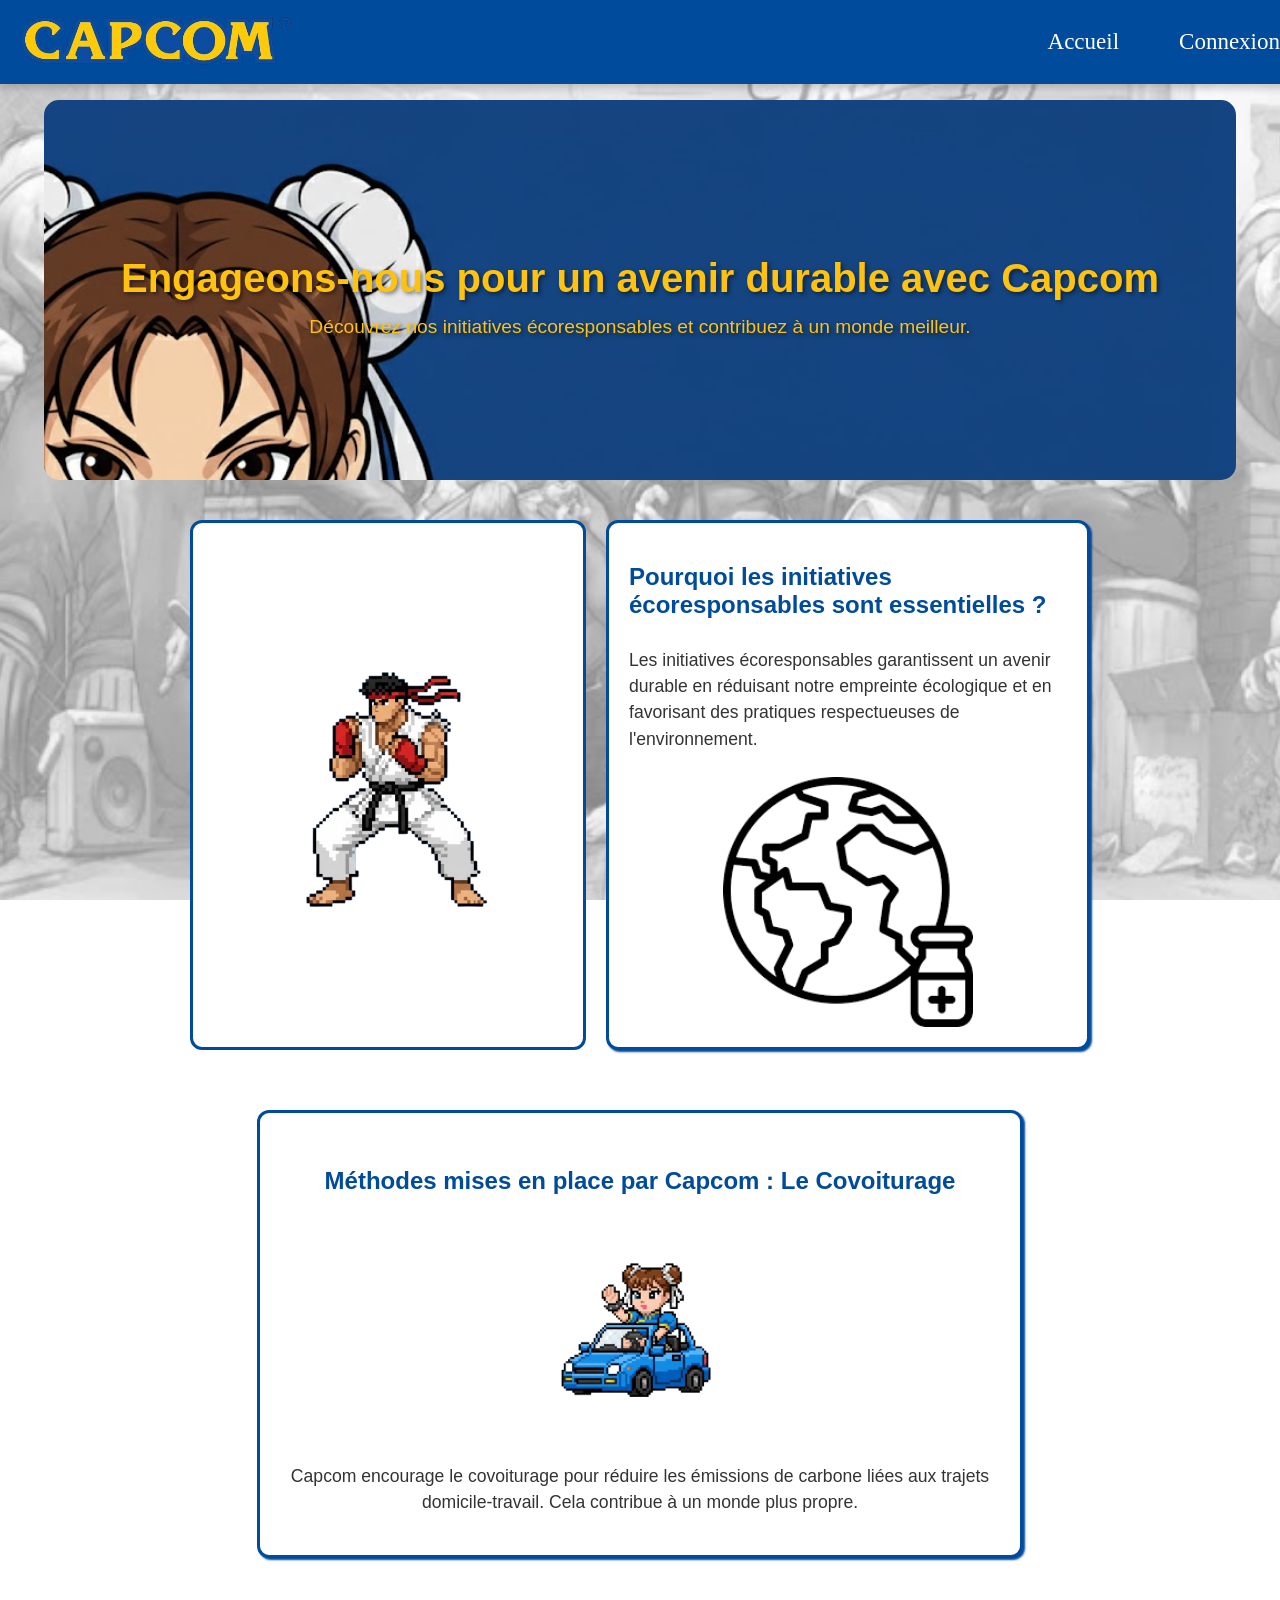
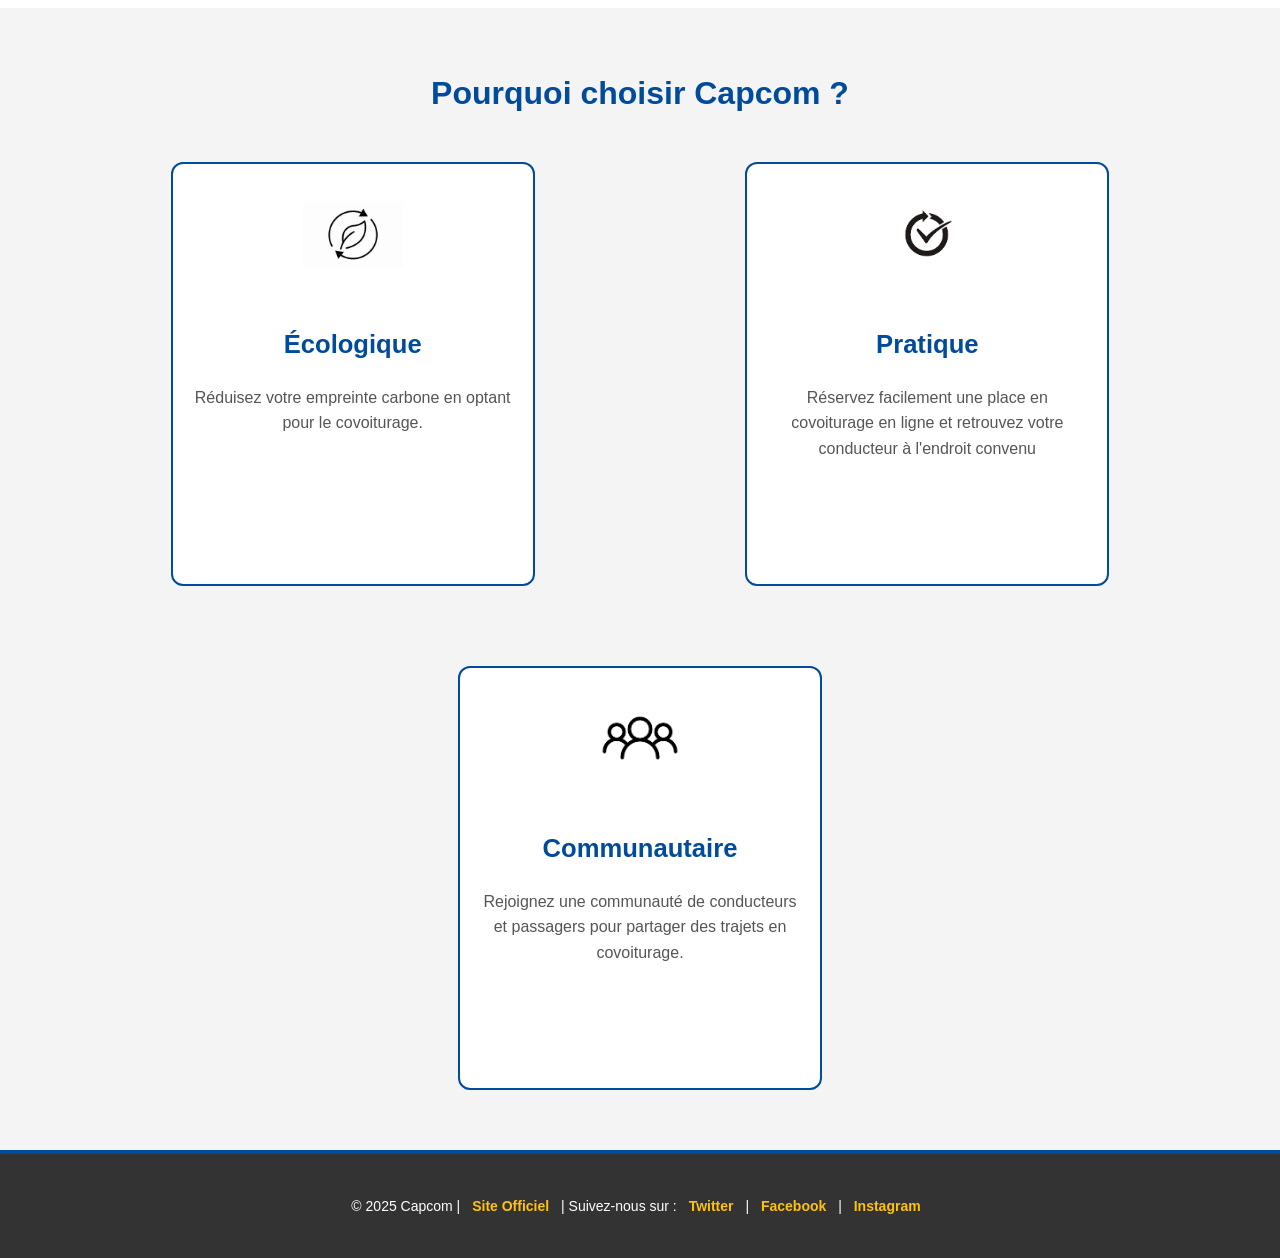
<file: devWEB/index_connexion.html>
<!DOCTYPE html>
<html lang="fr">
    <head>
        <meta charset="UTF-8">
        <meta name="viewport" content="width=device-width, initial-scale=1.0">
        <title>Page d'accueil</title>
        <link rel="stylesheet" href="css/style.css">
    </head>
<body>
    <header>
        <div class="contenu_header">
            <div class="logo">
                <a href="https://www.capcomfrance.fr/"><img src="img/capcom.png" alt="Logo Capcom"></a>
            </div>
            <nav>
                <ul>
                    <li><a href="index_connexion.html">Accueil</a></li>
                    <li><a href="formulaire_connexion.html">Connexion</a></li>
                </ul>
            </nav>
        </div>
    </header>

    <main>
        <section class="banniere">
            <h1>Engageons-nous pour un avenir durable avec Capcom</h1>
            <p>Découvrez nos initiatives écoresponsables et contribuez à un monde meilleur.</p>
        </section>
        <section class="contenu_description">
            <div class="Ryu texte-cadre">
                <img src="img/ryu.jpg" alt="ryu">
            </div>
            <div class="texte-cadre1 texte-cadre">
                <h2>Pourquoi les initiatives écoresponsables sont essentielles ?</h2>
                <p>Les initiatives écoresponsables garantissent un avenir durable en réduisant notre empreinte écologique et en favorisant des pratiques respectueuses de l'environnement.</p>
                <img src="img/terresante.png" alt="Planète Terre">
            </div>
        </section>
        
        <section class="covoiturage-section texte-cadre">
            <h3>Méthodes mises en place par Capcom : Le Covoiturage</h3>
            <img src="img/chunli.jpg" alt="Chun li en kart" class="covoiturage-image">
            <p>Capcom encourage le covoiturage pour réduire les émissions de carbone liées aux trajets domicile-travail. Cela contribue à un monde plus propre.</p>
            </section>

        <section id="details" class="details-section">
            <h2>Pourquoi choisir Capcom ?</h2>
            <div class="contenu_details">
                <div class="details">
                    <img src="img/durable.jpg" alt="Icône durable">
                    <h3>Écologique</h3>
                    <p>Réduisez votre empreinte carbone en optant pour le covoiturage.</p>
                </div>
                <div class="details">
                    <img src="img/pratique.png" alt="Icône pratique">
                    <h3>Pratique</h3>
                    <p>Réservez facilement une place en covoiturage en ligne et retrouvez votre conducteur à l'endroit convenu</p>
                </div>
                <div class="details">
                    <img src="img/commu.png" alt="Icône communauté">
                    <h3>Communautaire</h3>
                    <p>Rejoignez une communauté de conducteurs et passagers pour partager des trajets en covoiturage.</p>
                </div>
            </div>
        </section>
    </main>

    <footer>
        <p>&copy; 2025 Capcom | <a href="https://www.capcomfrance.fr/">Site Officiel</a> | Suivez-nous sur : 
            <a href="https://x.com/capcom_france/">Twitter</a> | 
            <a href="https://www.facebook.com/CapcomFrance/">Facebook</a> | 
            <a href="https://www.instagram.com/Capcomfr/?hl=fr">Instagram</a>
        </p>
    </footer>
</body>
</html>
</file>
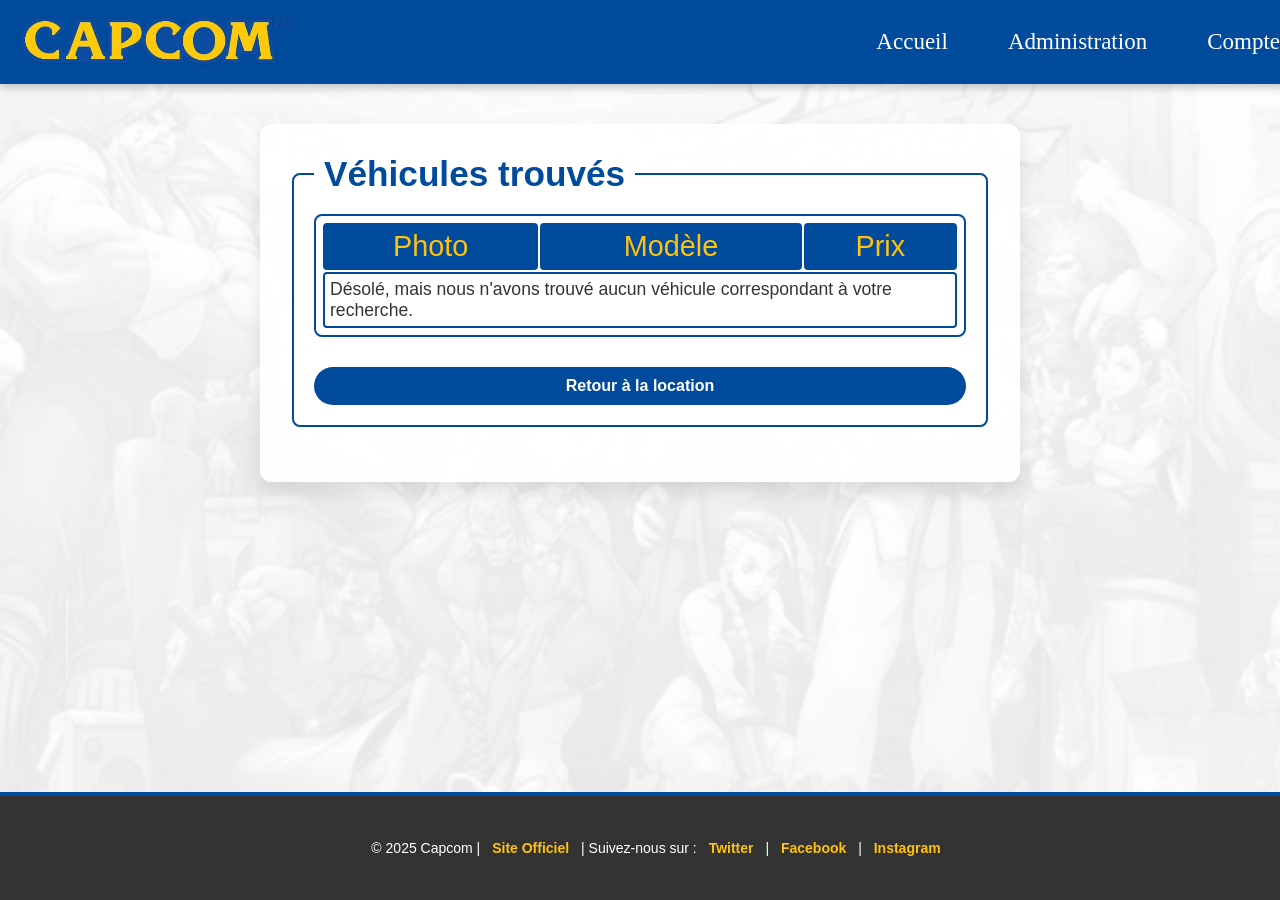
<file: devWEB/rechercheL.html>
<!DOCTYPE html>
<html lang="fr">
    <head>
        <meta charset="UTF-8">
        <meta name="viewport" content="width=device-width, initial-scale=1.0">
        <title>Résultat de la recherche</title>
        <link rel="stylesheet" type="text/css" href="css/rechercheL.css" />
    </head>
<body>
    <header>
        <div class="contenu_header">
            <div class="logo">
                <a href="https://www.capcomfrance.fr/"><img src="img/capcom.png" alt="Logo Capcom"></a>
            </div>
            <nav>
                <ul>
                    <li><a href="index.html">Accueil</a></li>
                    <li><a href="administration.html">Administration</a></li>
                    <li><a href="compte.html">Compte</a></li>
                </ul>
            </nav>
        </div>
    </header>

    <main>
        <div class="container">
            <fieldset>
                <legend>Véhicules trouvés</legend>
                <table>
                    <tr id="entete">
                        <td>Photo</td>
                        <td>Modèle</td>
                        <td>Prix</td>
                    </tr>
                    <tr>
                        <td colspan="3">Désolé, mais nous n'avons trouvé aucun véhicule correspondant à votre recherche.</td>
                    </tr>
                </table>
                <a href="formulaireL.html" class="selection-link">Retour à la location</a>
            </fieldset>
        </div>
    </main>

    <footer>
        <p>&copy; 2025 Capcom | <a href="https://www.capcomfrance.fr/">Site Officiel</a> | Suivez-nous sur : 
            <a href="https://x.com/capcom_france/">Twitter</a> | 
            <a href="https://www.facebook.com/CapcomFrance/">Facebook</a> | 
            <a href="https://www.instagram.com/Capcomfr/?hl=fr">Instagram</a>
        </p>
    </footer>
</body>
</html>
</file>
<file: devWEB/css/style.css>
body {
    font-family: Arial, Helvetica, sans-serif;
    margin: 0;
    padding: 0;
    color: #333;
    background-image: url('../img/fond.jpg'); 
    background-size: cover; 
    background-attachment: fixed; 
    background-position: center; 
    display: flex;
    flex-direction: column;
    min-height: 100vh;
}
main {
    flex-grow: 1; 
}
header {
    font-family: 'Times New Roman', Times, serif;
    background-color: #004B9C; 
    color: white;
    padding: 15px 20px;
    position: fixed;
    top: 0;
    left: 0;
    width: 100%;
    box-shadow: 0 4px 8px rgba(0, 0, 0, 0.2);
    z-index: 10;
}
.contenu_header {
    display: flex;
    justify-content: space-between;
    align-items: center;
    max-width: 1300px;
    margin: 0 auto;
}
.logo img {
    height: 50px;
    object-fit: contain;
}
nav ul {
    list-style: none;
    margin: 0;
    padding: 0;
    display: flex;
    gap: 20px;
}
nav ul li a {
    text-decoration: none;
    color: white;
    font-weight: 500;
    font-size: 16px;
    padding: 12px 20px;
    border-radius: 5px;
    transition: background-color 0.3s ease;
    font-size: 23px;
}
nav ul li a:hover {
    background-color: #FFC20E; 
    color: #004B9C; 
}
.banniere {
    background-image: url('../img/fond.png'); 
    background-size: cover;
    background-position: center;
    color:#FFC20E;
    min-height: 300px; 
    padding: 40px 20px;
    text-shadow: 2px 2px 4px rgba(0, 0, 0, 0.5);
    text-align: center;
    margin-top: 100px; 
    margin-bottom: 20px;
    border-radius: 15px;
    max-width: 90%;
    margin-left: auto;
    margin-right: auto;
    display: flex;
    flex-direction: column;
    justify-content: center;
    align-items: center;
}
.banniere h1 {
    font-size: 2.5rem; 
    font-weight: bold;
    margin-bottom: 15px;
}
.banniere p {
    font-size: 1.2rem;
    margin-top: 0;
}
.contenu_description {
    display: flex;
    justify-content: center;
    align-items: stretch;
    padding: 20px;
    margin: 20px auto;
    max-width: 900px;
    border-radius: 10px;
    gap: 20px;
}
.texte-cadre {
    flex: 1;
    border: 3px solid #004B9C; 
    padding: 20px;
    border-radius: 12px;
    background-color: white; 
    box-shadow: 2px 2px 2px #004B9C; 
    display: flex;
    flex-direction: column;
    justify-content: space-between;
}

.Ryu {
    min-width: 280px; 
    max-width: 350px; 
    align-items: center; 
    justify-content: center; 
    background-color: white; 
    box-shadow: none;
}

.texte-cadre1 h2, .texte-cadre2 h3, .covoiturage-section h3 {
    color: #004B9C; 
    font-family: 'Arial', sans-serif;
    font-weight: bold;
    margin-bottom: 10px;
    font-size: 24px; 
}
.texte-cadre1 p, .texte-cadre2 p, .covoiturage-section p {
    color: #333333;
    font-family: 'Arial', sans-serif;
    font-size: 1.1em;
    line-height: 1.5;
    margin-bottom: 10px;
}

.Ryu img {
    max-width: 100%; 
    height: auto;
    display: block; 
    margin: auto;
    object-fit: contain; 
}
.texte-cadre1 img, .texte-cadre2 img {
    width: 100%;
    max-width: 250px;
    margin-top: 15px;
    border-radius: 10px;
    display: block;
    margin-left: auto;
    margin-right: auto;
}
.covoiturage-section {
    max-width: 700px; 
    margin: 40px auto; 
    text-align: center;
    padding: 30px;
}
.covoiturage-image {
    max-width: 200px; 
    margin: 20px auto;
    display: block;
}
.details-section {
    background-color: white;
    padding: 40px 20px;
    text-align: center;
    margin-top: 50px;
}
.details-section h2 {
    font-size: 2rem;
    margin-bottom: 30px;
    color: #004B9C; 
    font-weight: bold;
}
.contenu_details {
    display: flex;
    justify-content: space-evenly;
    flex-wrap: wrap;
    gap: 40px;
}
.details {
    max-width: 320px;
    margin: 20px;
    text-align: center;
    display: flex;
    flex-direction: column;
    align-items: center;
    justify-content: flex-start;
    min-height: 380px;
    background-color: white;
    border: 2px solid #004B9C; 
    border-radius: 12px;
    padding: 20px;
    transition: transform 0.3s ease, box-shadow 0.3s ease;
}
#details{
    background-color: rgb(245, 244, 244) ;
}
.details:hover {
    box-shadow: 10px 5px 5px #004B9C; 
    transform: translateY(-10px); 
}
.details img {
    width: 100px;
    height: 100px;
    object-fit: contain;
    margin: 0 auto 20px;
    transition: transform 0.3s ease; 
}
.details:hover img {
    transform: scale(1.1) rotate(2deg); 
}
.details h3 {
    font-size: 1.6rem;
    color: #004B9C; 
    margin-bottom: 10px;
}
.details p {
    font-size: 1rem;
    color: #555;
    line-height: 1.6;
}
.boutton {
    background-color: #004B9C; 
    color: white;
    padding: 10px 20px;
    text-decoration: none;
    border-radius: 50px; 
    font-size: 18px;
    font-weight: bold;
    text-align: center;
    transition: background-color 0.3s ease, transform 0.3s ease;
    display: inline-block; 
    margin-top: 40px; 
}
.boutton:hover {
    background-color: #FFC20E; 
    color: #004B9C; 
    transform: scale(1.05);
}
.covoiturage-boutton { 
    margin-top: 20px; 
    padding: 12px 25px; 
    font-size: 20px; 
}

/*
chauffeur ou passager
*/
.inscription-section {
    text-align: center;
    padding: 40px 20px;
    background-color: rgba(255, 255, 255, 0.9);
    max-width: 900px;
    margin: 40px auto;
    border-radius: 15px;
    box-shadow: 0 8px 16px rgba(0, 0, 0, 0.1);
}

.inscription-section h2 {
    font-size: 2rem;
    color: #004B9C;
    font-weight: bold;
    margin-bottom: 20px;
}

.inscription-section p {
    font-size: 1.2rem;
    color: #555;
    margin-bottom: 40px;
}

.selection-boxes {
    display: flex;
    justify-content: center;
    gap: 20px;
    flex-wrap: wrap; 
    margin-top: 20px;
}

.selection-box {
    background-color: white;
    border: 3px solid #004B9C;
    border-radius: 15px;
    padding: 30px;
    width: 300px;
    text-align: center;
    box-shadow: 0 8px 16px rgba(0, 0, 0, 0.1);
    transition: transform 0.3s ease, box-shadow 0.3s ease;
}

.selection-box:hover {
    transform: translateY(-10px); 
    box-shadow: 0 12px 24px rgba(0, 75, 156, 0.2);
}

.selection-image {
    height: 150px;
    margin-bottom: 15px;
    object-fit: contain;
}

.selection-box h3 {
    font-size: 1.5rem;
    color: #004B9C;
    margin-bottom: 15px;
}

.selection-box p {
    font-size: 1.1rem;
    color: #333;
    line-height: 1.5;
    margin-bottom: 20px;
}

.selection-link {
    background-color: #004B9C;
    color: white;
    text-decoration: none;
    padding: 10px 20px;
    border-radius: 50px; 
    font-size: 1rem;
    font-weight: bold;
    transition: background-color 0.3s ease, transform 0.3s ease;
}

.selection-link:hover {
    background-color: #FFC20E;
    color: #004B9C;
    transform: scale(1.05);
}
/*
*/


footer {
    background-color: #333;
    color: white;
    text-align: center;
    padding: 30px 20px;
    border-top: 4px solid #004B9C; 
    font-size: 14px;
}
footer a {
    color: #FFC20E; 
    text-decoration: none;
    font-weight: bold;
    margin: 8px;
    transition: color 0.3s ease;
}
footer a:hover {
    color: #ffffff; 
}
@media (max-width: 1200px) {
    .texte-cadre2 { 
        margin-right: 20px;
        margin-left: 20px;
    }
    .contenu_description {
        flex-direction: column;
        align-items: center;
    }
    .Ryu, .texte-cadre1 {
        max-width: 90%;
        margin-bottom: 20px;
    }
}
@media (max-width: 768px) {
    .banniere h1 {
        font-size: 24px;
    }
    .banniere p {
        font-size: 16px;
    }
    .covoiturage-section {
        max-width: 90%;
    }
    .details {
        max-width: 90%;
    }
}
</file>
<file: devWEB/css/administration.css>
body {
    font-family: Arial, Helvetica, sans-serif;
    margin: 0;
    padding: 0;
    color: #333;
    display: flex;
    flex-direction: column;
    min-height: 100vh;
    position: relative; 
    z-index: 1; 
}
/* Fond d'écran Street Fighter */
body::before {
    content: '';
    position: fixed;
    top: 0;
    left: 0;
    width: 100%;
    height: 100%;
    background-image: url('../img/fond.jpg');
    background-size: cover;
    background-attachment: fixed;
    background-position: center;
    filter: grayscale(100%) opacity(0.2); 
    z-index: -1; 
}
main {
    flex-grow: 1;
}

/* Header */
header {
    font-family: 'Times New Roman', Times, serif;
    background-color: #004B9C; 
    color: white;
    padding: 15px 20px;
    width: 100%;
    box-shadow: 0 4px 8px rgba(0, 0, 0, 0.2);
    position: sticky;
    top: 0;
    z-index: 10;
}
.contenu_header {
    display: flex;
    justify-content: space-between;
    align-items: center;
    max-width: 1300px;
    margin: 0 auto;
}
.logo img {
    height: 50px;
    object-fit: contain;
}
nav ul {
    list-style: none;
    margin: 0;
    padding: 0;
    display: flex;
    gap: 20px;
}
nav ul li a {
    text-decoration: none;
    color: white;
    font-weight: 500;
    font-size: 16px;
    padding: 12px 20px;
    border-radius: 5px;
    transition: background-color 0.3s ease;
    font-size: 23px;
}
nav ul li a:hover {
    background-color: #FFC20E; 
    color: #004B9C; 
}
/* */

/* Formulaire */
.formulaire-container {
    max-width: 700px;
    margin: 40px auto;
    padding: 30px;
    background-color: rgba(255, 255, 255, 0.9); 
    box-shadow: 0 10px 20px rgba(0, 0, 0, 0.1);
    border-radius: 12px;
}
.formulaire-container h2 {
    text-align: center;
    color: #004B9C;
    font-size: 2.2rem;
    font-weight: bold;
    margin-top: 0;
    margin-bottom: 10px;
}
.formulaire-container p {
    text-align: center;
    font-size: 1.1rem;
    color: #555;
    margin-bottom: 30px;
}
.formulaire-container textarea {
  width: 95%;
  height: 150px;
  resize: vertical;
  padding: 2.5%;
  font-size: 1rem;
}
fieldset {
    background-color: #fff;
    padding: 20px;
    border: 2px solid #004B9C; 
    border-radius: 8px;
    margin-bottom: 25px;
}
legend {
    font-size: 1.5rem;
    font-weight: bold;
    color: #004B9C; 
    padding: 0 10px;
}
label {
    display: block;
    margin-top: 10px;
    margin-bottom: 5px;
    font-size: 1rem;
    font-weight: bold;
}
input[type="text"],
input[type="email"],
input[type="tel"] {
    width: 100%;
    padding: 10px;
    margin-bottom: 5px;
    border: 1px solid #ccc;
    border-radius: 5px;
    font-size: 1rem;
    box-sizing: border-box; 
    font-family: Arial, Helvetica, sans-serif;
}
textarea {
    width: 100%;
    padding: 10px;
    margin-bottom: 5px;
    border: 1px solid #ccc;
    border-radius: 5px;
    font-size: 1rem;
    box-sizing: border-box; 
    font-family: Arial, Helvetica, sans-serif;
}
input:focus, select:focus, textarea:focus {
    border-color: #004B9C; 
    box-shadow: 0 0 5px rgba(0, 75, 156, 0.3); 
    outline: none;
}
.formulaire-buttons {
    display: flex;
    justify-content: space-between;
    gap: 15px;
    margin-top: 20px;
}
input[type="submit"],
input[type="reset"] {
    flex: 1;
    background-color: #004B9C; 
    color: white;
    padding: 12px 20px;
    border: none;
    border-radius: 50px;
    font-size: 1.1rem;
    font-weight: bold;
    cursor: pointer;
    transition: all 0.3s ease;
}
input[type="reset"] {
    background-color: #888;
}
input[type="submit"]:hover {
    background-color: #FFC20E; 
    color: #004B9C; 
    transform: scale(1.03);
}
input[type="reset"]:hover {
    background-color: #666;
    transform: scale(1.03);
}
/* */

/* Footer */
footer {
    background-color: #333;
    color: white;
    text-align: center;
    padding: 30px 20px;
    border-top: 4px solid #004B9C; 
    font-size: 14px;
}
footer a {
    color: #FFC20E; 
    text-decoration: none;
    font-weight: bold;
    margin: 8px;
    transition: color 0.3s ease;
}
footer a:hover {
    color: #ffffff; 
}
@media (max-width: 1200px) {
    .texte-cadre2 { 
        margin-right: 20px;
        margin-left: 20px;
    }
    .contenu_description {
        flex-direction: column;
        align-items: center;
    }
    .Ryu, .texte-cadre1 {
        max-width: 90%;
        margin-bottom: 20px;
    }
}
@media (max-width: 768px) {
    .banniere h1 {
        font-size: 24px;
    }
    .banniere p {
        font-size: 16px;
    }
    .covoiturage-section {
        max-width: 90%;
    }
    .details {
        max-width: 90%;
    }
}
</file>
<file: devWEB/css/compte.css>
body {
    font-family: Arial, Helvetica, sans-serif;
    margin: 0;
    padding: 0;
    color: #333;
    display: flex;
    flex-direction: column;
    min-height: 100vh;
    position: relative; 
    z-index: 1; 
}
body::before {
    content: '';
    position: fixed;
    top: 0;
    left: 0;
    width: 100%;
    height: 100%;
    background-image: url('../img/fond.jpg');
    background-size: cover;
    background-attachment: fixed;
    background-position: center;
    filter: grayscale(100%) opacity(0.2); 
    z-index: -1; 
}
main {
    flex-grow: 1;
}

/* Header */
header {
    font-family: 'Times New Roman', Times, serif;
    background-color: #004B9C; 
    color: white;
    padding: 15px 20px;
    width: 100%;
    box-shadow: 0 4px 8px rgba(0, 0, 0, 0.2);
    position: sticky;
    top: 0;
    z-index: 10;
}
.contenu_header {
    display: flex;
    justify-content: space-between;
    align-items: center;
    max-width: 1300px;
    margin: 0 auto;
}
.logo img {
    height: 50px;
    object-fit: contain;
}
nav ul {
    list-style: none;
    margin: 0;
    padding: 0;
    display: flex;
    gap: 20px;
}
nav ul li a {
    text-decoration: none;
    color: white;
    font-weight: 500;
    font-size: 16px;
    padding: 12px 20px;
    border-radius: 5px;
    transition: background-color 0.3s ease;
    font-size: 23px;
}
nav ul li a:hover {
    background-color: #FFC20E; 
    color: #004B9C; 
}
/* */

/* Titres */
h1 {
    font-size: 2.5rem; 
    font-weight: bold;
    margin-bottom: 15px;
}
/* */

/* Tableau */
table {
    background-color: #fff;
    padding: 5px;
    border: 2px solid #004B9C; 
    border-radius: 8px;
    margin-bottom: 25px;
}
table tr, table th {
    background-color: #fff;
    padding: 5px;
    border: 2px solid #004B9C; 
    border-radius: 4px;
    margin-bottom: 25px;
}
#entete th {
    text-align: center;
    background-color: #004B9C;
    color:#FFC20E;
}


/* Images */
.trajets_reserves img, .vehicules img {
    border-radius: 4px;
    width: 200px;
}

/* Footer */
footer {
    background-color: #333;
    color: white;
    text-align: center;
    padding: 30px 20px;
    border-top: 4px solid #004B9C; 
    font-size: 14px;
}
footer a {
    color: #FFC20E; 
    text-decoration: none;
    font-weight: bold;
    margin: 8px;
    transition: color 0.3s ease;
}
footer a:hover {
    color: #ffffff; 
}
@media (max-width: 1200px) {
    .texte-cadre2 { 
        margin-right: 20px;
        margin-left: 20px;
    }
    .contenu_description {
        flex-direction: column;
        align-items: center;
    }
    .Ryu, .texte-cadre1 {
        max-width: 90%;
        margin-bottom: 20px;
    }
}
@media (max-width: 768px) {
    .banniere h1 {
        font-size: 24px;
    }
    .banniere p {
        font-size: 16px;
    }
    .covoiturage-section {
        max-width: 90%;
    }
    .details {
        max-width: 90%;
    }
}
</file>
<file: devWEB/css/formulaire_connexion.css>
body {
    font-family: Arial, Helvetica, sans-serif;
    margin: 0;
    padding: 0;
    color: #333;
    display: flex;
    flex-direction: column;
    min-height: 100vh;
    position: relative; 
    z-index: 1; 
}
body::before {
    content: '';
    position: fixed;
    top: 0;
    left: 0;
    width: 100%;
    height: 100%;
    background-image: url('../img/fond.jpg'); 
    background-size: cover;
    background-attachment: fixed;
    background-position: center;
    filter: grayscale(100%) opacity(0.2); 
    z-index: -1; 
}
main {
    flex-grow: 1;
}
header {
    font-family: 'Times New Roman', Times, serif;
    background-color: #004B9C; 
    color: white;
    padding: 15px 20px;
    width: 100%;
    box-shadow: 0 4px 8px rgba(0, 0, 0, 0.2);
    position: sticky;
    top: 0;
    z-index: 10;
}
.logo img {
    height: 50px;
    object-fit: contain;
}
.contenu_header {
    display: flex;
    justify-content: space-between;
    align-items: center;
    max-width: 1300px;
    margin: 0 auto;
}
nav ul {
    list-style: none;
    margin: 0;
    padding: 0;
    display: flex;
    gap: 20px;
}
nav ul li a {
    text-decoration: none;
    color: white;
    font-weight: 500;
    font-size: 16px;
    padding: 12px 20px;
    border-radius: 5px;
    transition: background-color 0.3s ease;
    font-size: 23px;
}
nav ul li a:hover {
    background-color: #FFC20E; 
    color: #004B9C; 
}

fieldset {
    background-color: #fff;
    padding: 20px;
    border: 2px solid #004B9C;
    border-radius: 8px;
    margin-bottom: 25px;
}
label {
    display: block;
    margin-top: 10px;
    margin-bottom: 5px;
    font-size: 1rem;
    font-weight: bold;
}

.form-container {
    max-width: 700px;
    margin: 40px auto;
    padding: 30px;
    background-color: rgba(255, 255, 255, 0.9); 
    box-shadow: 0 10px 20px rgba(0, 0, 0, 0.1);
    border-radius: 12px;
}
.form-container h2 {
    text-align: center;
    color: #004B9C;
    font-size: 2.2rem;
    font-weight: bold;
    margin-top: 0;
    margin-bottom: 10px;
}
.form-container p {
    text-align: center;
    font-size: 1.1rem;
    color: #555;
    margin-bottom: 30px;
}

input[type="text"],
input[type="email"],
select,

textarea {
    width: 100%;
    padding: 10px;
    margin-bottom: 5px;
    border: 1px solid #ccc;
    border-radius: 5px;
    font-size: 1rem;
    box-sizing: border-box; 
    font-family: Arial, Helvetica, sans-serif;
}
input:focus, select:focus, textarea:focus {
    border-color: #004B9C; 
    box-shadow: 0 0 5px rgba(0, 75, 156, 0.3);
    outline: none;
}

.form-buttons {
    display: flex;
    justify-content: space-between;
    gap: 15px;
    margin-top: 20px;
}

input[type="submit"],
input[type="reset"] {
    flex: 1;
    background-color: #004B9C; 
    color: white;
    padding: 12px 20px;
    border: none;
    border-radius: 50px;
    font-size: 1.1rem;
    font-weight: bold;
    cursor: pointer;
    transition: all 0.3s ease;
}

input[type="reset"] {
    background-color: #888;
}

input[type="submit"]:hover {
    background-color: #FFC20E;
    color: #004B9C; 
    transform: scale(1.03);
}

input[type="reset"]:hover {
    background-color: #666;
    transform: scale(1.03);
}


/* footer */
footer {
    background-color: #333;
    color: white;
    text-align: center;
    padding: 30px 20px;
    border-top: 4px solid #004B9C; 
    font-size: 14px;
}
footer a {
    color: #FFC20E; 
    text-decoration: none;
    font-weight: bold;
    margin: 8px;
    transition: color 0.3s ease;
}
footer a:hover {
    color: #ffffff; 
}
@media (max-width: 1200px) {
    .texte-cadre2 { 
        margin-right: 20px;
        margin-left: 20px;
    }
    .contenu_description {
        flex-direction: column;
        align-items: center;
    }
    .Ryu, .texte-cadre1 {
        max-width: 90%;
        margin-bottom: 20px;
    }
}
@media (max-width: 768px) {
    .banniere h1 {
        font-size: 24px;
    }
    .banniere p {
        font-size: 16px;
    }
    .covoiturage-section {
        max-width: 90%;
    }
    .details {
        max-width: 90%;
    }
}
</file>
<file: devWEB/css/formulaireC.css>
body {
    font-family: Arial, Helvetica, sans-serif;
    margin: 0;
    padding: 0;
    color: #333;
    display: flex;
    flex-direction: column;
    min-height: 100vh;
    position: relative; 
    z-index: 1; 
}

body::before {
    content: '';
    position: fixed;
    top: 0;
    left: 0;
    width: 100%;
    height: 100%;
    background-image: url('../img/fond.jpg'); 
    background-size: cover;
    background-attachment: fixed;
    background-position: center;
    filter: grayscale(100%) opacity(0.2); 
    z-index: -1; 
}

main {
    flex-grow: 1;
}

header {
    font-family: 'Times New Roman', Times, serif;
    background-color: #004B9C; 
    color: white;
    padding: 15px 20px;
    width: 100%;
    box-shadow: 0 4px 8px rgba(0, 0, 0, 0.2);
    position: sticky;
    top: 0;
    z-index: 10;
}
.logo img {
    height: 50px;
    object-fit: contain;
}
.contenu_header {
    display: flex;
    justify-content: space-between;
    align-items: center;
    max-width: 1300px;
    margin: 0 auto;
}
nav ul {
    list-style: none;
    margin: 0;
    padding: 0;
    display: flex;
    gap: 20px;
}
nav ul li a {
    text-decoration: none;
    color: white;
    font-weight: 500;
    font-size: 16px;
    padding: 12px 20px;
    border-radius: 5px;
    transition: background-color 0.3s ease;
    font-size: 23px;
}
nav ul li a:hover {
    background-color: #FFC20E; 
    color: #004B9C; 
}

.form-container {
    max-width: 700px;
    margin: 40px auto;
    padding: 30px;
    background-color: rgba(255, 255, 255, 0.9); 
    box-shadow: 0 10px 20px rgba(0, 0, 0, 0.1);
    border-radius: 12px;
}

.form-container h2 {
    text-align: center;
    color: #004B9C;
    font-size: 2.2rem;
    font-weight: bold;
    margin-top: 0;
    margin-bottom: 10px;
}

.form-container p {
    text-align: center;
    font-size: 1.1rem;
    color: #555;
    margin-bottom: 30px;
}

fieldset {
    background-color: #fff;
    padding: 20px;
    border: 2px solid #004B9C;
    border-radius: 8px;
    margin-bottom: 25px;
}

legend {
    font-size: 1.5rem;
    font-weight: bold;
    color: #004B9C; 
    padding: 0 10px;
}

label {
    display: block;
    margin-top: 10px;
    margin-bottom: 5px;
    font-size: 1rem;
    font-weight: bold;
}

input[type="text"],
input[type="email"],
input[type="tel"],
input[type="date"],
input[type="time"],
input[type="number"],
select,
textarea {
    width: 100%;
    padding: 10px;
    margin-bottom: 5px;
    border: 1px solid #ccc;
    border-radius: 5px;
    font-size: 1rem;
    box-sizing: border-box; 
    font-family: Arial, Helvetica, sans-serif;
}

input:focus, select:focus, textarea:focus {
    border-color: #004B9C; 
    box-shadow: 0 0 5px rgba(0, 75, 156, 0.3);
    outline: none;
}



.vehicle-section {
    display: flex;
    align-items: center;
    gap: 20px;
}

.vehicle-image {
    flex-basis: 120px;
    flex-shrink: 0;
}

.vehicle-image img {
    width: 100%;
    height: auto;
}

.vehicle-inputs {
    flex-grow: 1;
}

.checkbox-group {
    display: flex;
    align-items: center;
    margin-top: 10px;
}

.checkbox-group input[type="checkbox"] {
    width: auto;
    margin-right: 10px;
    height: 18px;
    width: 18px;
}

.checkbox-group label {
    margin: 0;
    font-weight: normal;
}

.form-buttons {
    display: flex;
    justify-content: space-between;
    gap: 15px;
    margin-top: 20px;
}

input[type="submit"],
input[type="reset"] {
    flex: 1;
    background-color: #004B9C; 
    color: white;
    padding: 12px 20px;
    border: none;
    border-radius: 50px;
    font-size: 1.1rem;
    font-weight: bold;
    cursor: pointer;
    transition: all 0.3s ease;
}

input[type="reset"] {
    background-color: #888;
}

input[type="submit"]:hover {
    background-color: #FFC20E;
    color: #004B9C; 
    transform: scale(1.03);
}

input[type="reset"]:hover {
    background-color: #666;
    transform: scale(1.03);
}

footer {
    background-color: #333;
    color: white;
    text-align: center;
    padding: 30px 20px;
    font-size: 14px;
    border-top: 4px solid #004B9C;
    position: relative;
    z-index: 2;
}

footer a {
    color: #FFC20E;
    text-decoration: none;
    font-weight: bold;
    margin: 0 8px;
}

footer a:hover {
    color: #ffffff; 
}
</file>
<file: devWEB/css/formulaireL.css>
body {
    font-family: Arial, Helvetica, sans-serif;
    margin: 0;
    padding: 0;
    color: #333;
    display: flex;
    flex-direction: column;
    min-height: 100vh;
    position: relative; 
    z-index: 1; 
}

body::before {
    content: '';
    position: fixed;
    top: 0;
    left: 0;
    width: 100%;
    height: 100%;
    background-image: url('../img/fond.jpg'); 
    background-size: cover;
    background-attachment: fixed;
    background-position: center;
    filter: grayscale(100%) opacity(0.2); 
    z-index: -1; 
}

main {
    flex-grow: 1;
}

header {
    font-family: 'Times New Roman', Times, serif;
    background-color: #004B9C; 
    color: white;
    padding: 15px 20px;
    width: 100%;
    box-shadow: 0 4px 8px rgba(0, 0, 0, 0.2);
    position: sticky;
    top: 0;
    z-index: 10;
}
.logo img {
    height: 50px;
    object-fit: contain;
}
.contenu_header {
    display: flex;
    justify-content: space-between;
    align-items: center;
    max-width: 1300px;
    margin: 0 auto;
}
nav ul {
    list-style: none;
    margin: 0;
    padding: 0;
    display: flex;
    gap: 20px;
}
nav ul li a {
    text-decoration: none;
    color: white;
    font-weight: 500;
    font-size: 16px;
    padding: 12px 20px;
    border-radius: 5px;
    transition: background-color 0.3s ease;
    font-size: 23px;
}
nav ul li a:hover {
    background-color: #FFC20E; 
    color: #004B9C; 
}

/* Conteneur principal pour le formulaire */
.form-container {
    max-width: 700px;
    margin: 40px auto;
    padding: 30px;
    background-color: rgba(255, 255, 255, 0.9); 
    box-shadow: 0 10px 20px rgba(0, 0, 0, 0.1);
    border-radius: 12px;
}

.form-container h2 {
    text-align: center;
    color: #004B9C;
    font-size: 2.2rem;
    font-weight: bold;
    margin-top: 0;
    margin-bottom: 10px;
}

.form-container p {
    text-align: center;
    font-size: 1.1rem;
    color: #555;
    margin-bottom: 30px;
}

fieldset {
    background-color: #fff;
    padding: 20px;
    border: 2px solid #004B9C; 
    border-radius: 8px;
    margin-bottom: 25px;
}

legend {
    font-size: 1.5rem;
    font-weight: bold;
    color: #004B9C; 
    padding: 0 10px;
}

label {
    display: block;
    margin-top: 10px;
    margin-bottom: 5px;
    font-size: 1rem;
    font-weight: bold;
}

select,
input[type="email"],
input[type="tel"],
input[type="datetime-local"],
input[type="time"],
input[type="text"] {
    width: 100%;
    padding: 10px;
    margin-bottom: 5px;
    border: 1px solid #ccc;
    border-radius: 5px;
    font-size: 1rem;
    box-sizing: border-box; 
    font-family: Arial, Helvetica, sans-serif;
}

input:focus, select:focus, textarea:focus {
    border-color: #004B9C; 
    box-shadow: 0 0 5px rgba(0, 75, 156, 0.3); 
    outline: none;
}



.form-buttons {
    display: flex;
    justify-content: space-between;
    gap: 15px;
    margin-top: 20px;
}

input[type="submit"],
input[type="reset"] {
    flex: 1;
    background-color: #004B9C; 
    color: white;
    padding: 12px 20px;
    border: none;
    border-radius: 50px;
    font-size: 1.1rem;
    font-weight: bold;
    cursor: pointer;
    transition: all 0.3s ease;
}

input[type="reset"] {
    background-color: #888;
}

input[type="submit"]:hover {
    background-color: #FFC20E; 
    color: #004B9C; 
    transform: scale(1.03);
}

input[type="reset"]:hover {
    background-color: #666;
    transform: scale(1.03);
}

footer {
    background-color: #333;
    color: white;
    text-align: center;
    padding: 30px 20px;
    font-size: 14px;
    border-top: 4px solid #004B9C;
    position: relative;
    z-index: 2;
}

footer a {
    color: #FFC20E;
    text-decoration: none;
    font-weight: bold;
    margin: 0 8px;
}

footer a:hover {
    color: #ffffff; 
}
</file>
<file: devWEB/css/formulaireP.css>
body {
    font-family: Arial, Helvetica, sans-serif;
    margin: 0;
    padding: 0;
    color: #333;
    display: flex;
    flex-direction: column;
    min-height: 100vh;
    position: relative; 
    z-index: 1; 
}

/* Fond d'écran Street Fighter */
body::before {
    content: '';
    position: fixed;
    top: 0;
    left: 0;
    width: 100%;
    height: 100%;
    background-image: url('../img/fond.jpg');
    background-size: cover;
    background-attachment: fixed;
    background-position: center;
    filter: grayscale(100%) opacity(0.2); 
    z-index: -1; 
}

main {
    flex-grow: 1;
}

header {
    font-family: 'Times New Roman', Times, serif;
    background-color: #004B9C; 
    color: white;
    padding: 15px 20px;
    width: 100%;
    box-shadow: 0 4px 8px rgba(0, 0, 0, 0.2);
    position: sticky;
    top: 0;
    z-index: 10;
}


.logo img {
    height: 50px;
    object-fit: contain;
}

.contenu_header {
    display: flex;
    justify-content: space-between;
    align-items: center;
    max-width: 1300px;
    margin: 0 auto;
}
nav ul {
    list-style: none;
    margin: 0;
    padding: 0;
    display: flex;
    gap: 20px;
}
nav ul li a {
    text-decoration: none;
    color: white;
    font-weight: 500;
    font-size: 16px;
    padding: 12px 20px;
    border-radius: 5px;
    transition: background-color 0.3s ease;
    font-size: 23px;
}
nav ul li a:hover {
    background-color: #FFC20E; 
    color: #004B9C; 
}

/* Conteneur principal pour le formulaire */
.form-container {
    max-width: 700px;
    margin: 40px auto;
    padding: 30px;
    background-color: rgba(255, 255, 255, 0.9); 
    box-shadow: 0 10px 20px rgba(0, 0, 0, 0.1);
    border-radius: 12px;
}

.form-container h2 {
    text-align: center;
    color: #004B9C;
    font-size: 2.2rem;
    font-weight: bold;
    margin-top: 0;
    margin-bottom: 10px;
}

.form-container p {
    text-align: center;
    font-size: 1.1rem;
    color: #555;
    margin-bottom: 30px;
}

fieldset {
    background-color: #fff;
    padding: 20px;
    border: 2px solid #004B9C; 
    border-radius: 8px;
    margin-bottom: 25px;
}

legend {
    font-size: 1.5rem;
    font-weight: bold;
    color: #004B9C; 
    padding: 0 10px;
}

label {
    display: block;
    margin-top: 10px;
    margin-bottom: 5px;
    font-size: 1rem;
    font-weight: bold;
}

input[type="text"],
input[type="email"],
input[type="tel"],
input[type="date"],
input[type="time"] {
    width: 100%;
    padding: 10px;
    margin-bottom: 5px;
    border: 1px solid #ccc;
    border-radius: 5px;
    font-size: 1rem;
    box-sizing: border-box; 
    font-family: Arial, Helvetica, sans-serif;
}

input:focus, select:focus, textarea:focus {
    border-color: #004B9C; 
    box-shadow: 0 0 5px rgba(0, 75, 156, 0.3); 
    outline: none;
}



.form-buttons {
    display: flex;
    justify-content: space-between;
    gap: 15px;
    margin-top: 20px;
}

input[type="submit"],
input[type="reset"] {
    flex: 1;
    background-color: #004B9C; 
    color: white;
    padding: 12px 20px;
    border: none;
    border-radius: 50px;
    font-size: 1.1rem;
    font-weight: bold;
    cursor: pointer;
    transition: all 0.3s ease;
}

input[type="reset"] {
    background-color: #888;
}

input[type="submit"]:hover {
    background-color: #FFC20E; 
    color: #004B9C; 
    transform: scale(1.03);
}

input[type="reset"]:hover {
    background-color: #666;
    transform: scale(1.03);
}

footer {
    background-color: #333;
    color: white;
    text-align: center;
    padding: 30px 20px;
    font-size: 14px;
    border-top: 4px solid #004B9C; 
    position: relative;
    z-index: 2;
}

footer a {
    color: #FFC20E; 
    text-decoration: none;
    font-weight: bold;
    margin: 0 8px;
}

footer a:hover {
    color: #ffffff; 
}
</file>
<file: devWEB/css/rechercheL.css>
body {
    font-family: Arial, Helvetica, sans-serif;
    margin: 0;
    padding: 0;
    color: #333;
    display: flex;
    flex-direction: column;
    min-height: 100vh;
    position: relative; 
    z-index: 1; 
}

body::before {
    content: '';
    position: fixed;
    top: 0;
    left: 0;
    width: 100%;
    height: 100%;
    background-image: url('../img/fond.jpg'); 
    background-size: cover;
    background-attachment: fixed;
    background-position: center;
    filter: grayscale(100%) opacity(0.2); 
    z-index: -1; 
}

/* Header */
main {
    flex-grow: 1;
}
header {
    font-family: 'Times New Roman', Times, serif;
    background-color: #004B9C; 
    color: white;
    padding: 15px 20px;
    width: 100%;
    box-shadow: 0 4px 8px rgba(0, 0, 0, 0.2);
    position: sticky;
    top: 0;
    z-index: 10;
}
.logo img {
    height: 50px;
    object-fit: contain;
}
.contenu_header {
    display: flex;
    justify-content: space-between;
    align-items: center;
    max-width: 1300px;
    margin: 0 auto;
}
nav ul {
    list-style: none;
    margin: 0;
    padding: 0;
    display: flex;
    gap: 20px;
}
nav ul li a {
    text-decoration: none;
    color: white;
    font-weight: 500;
    font-size: 16px;
    padding: 12px 20px;
    border-radius: 5px;
    transition: background-color 0.3s ease;
    font-size: 23px;
}
nav ul li a:hover {
    background-color: #FFC20E; 
    color: #004B9C; 
}
/* */

/* Container */
fieldset {
    background-color: #fff;
    padding: 20px;
    border: 2px solid #004B9C; 
    border-radius: 8px;
    margin-bottom: 25px;
}
legend {
    font-size: 2.2rem;
    font-weight: bold;
    color: #004B9C; 
    padding: 0 10px;
}
.container {
    max-width: 700px;
    margin: 40px auto;
    padding: 30px;
    background-color: rgba(255, 255, 255, 0.9); 
    box-shadow: 0 10px 20px rgba(0, 0, 0, 0.1);
    border-radius: 12px;
}
/* */

/* Tableau */
table {
    background-color: #fff;
    padding: 5px;
    border: 2px solid #004B9C; 
    border-radius: 8px;
    font-size: 1.1rem;
    margin-bottom: 30px;
}
table tr, table td {
    background-color: #fff;
    padding: 5px;
    border: 2px solid #004B9C; 
    border-radius: 4px;
    margin-bottom: 30px;
}
#entete td {
    text-align: center;
    font-size: 1.8rem;
    background-color: #004B9C;
    color:#FFC20E;
}
/* */

/* Button */
.selection-link {
    background-color: #004B9C;
    color: white;
    text-decoration: none;
    padding: 10px 20px;
    border-radius: 50px; 
    font-size: 1rem;
    font-weight: bold;
    transition: background-color 0.3s ease, transform 0.3s ease;
    display: flex;
    justify-content: center;
}
.selection-link:hover {
    background-color: #FFC20E;
    color: #004B9C;
    transform: scale(1.05);
}

/* Footer */
footer {
    width: 100%;
    background-color: #333;
    color: white;
    text-align: center;
    padding: 30px 20px;
    font-size: 14px;
    border-top: 4px solid #004B9C;
    position: relative;
    z-index: 2;
}

footer a {
    color: #FFC20E;
    text-decoration: none;
    font-weight: bold;
    margin: 0 8px;
}

footer a:hover {
    color: #ffffff; 
}
</file>
